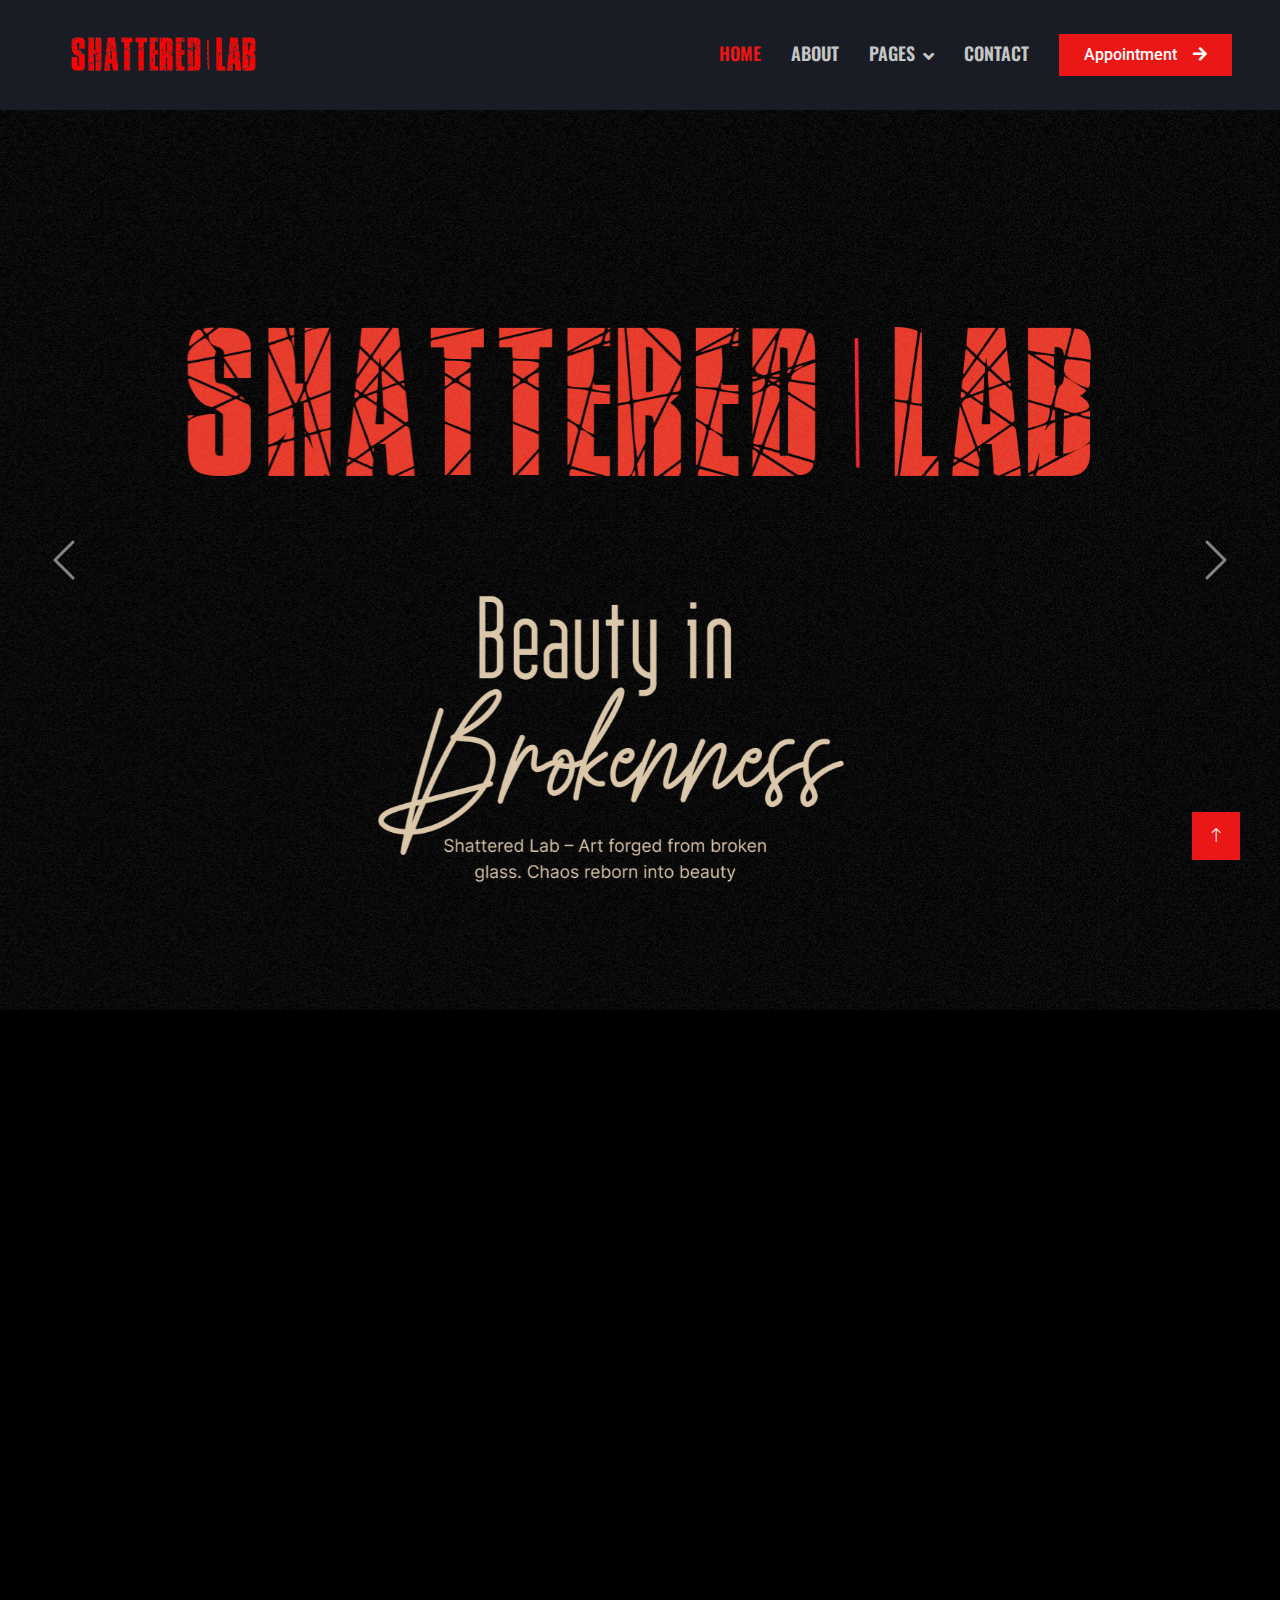
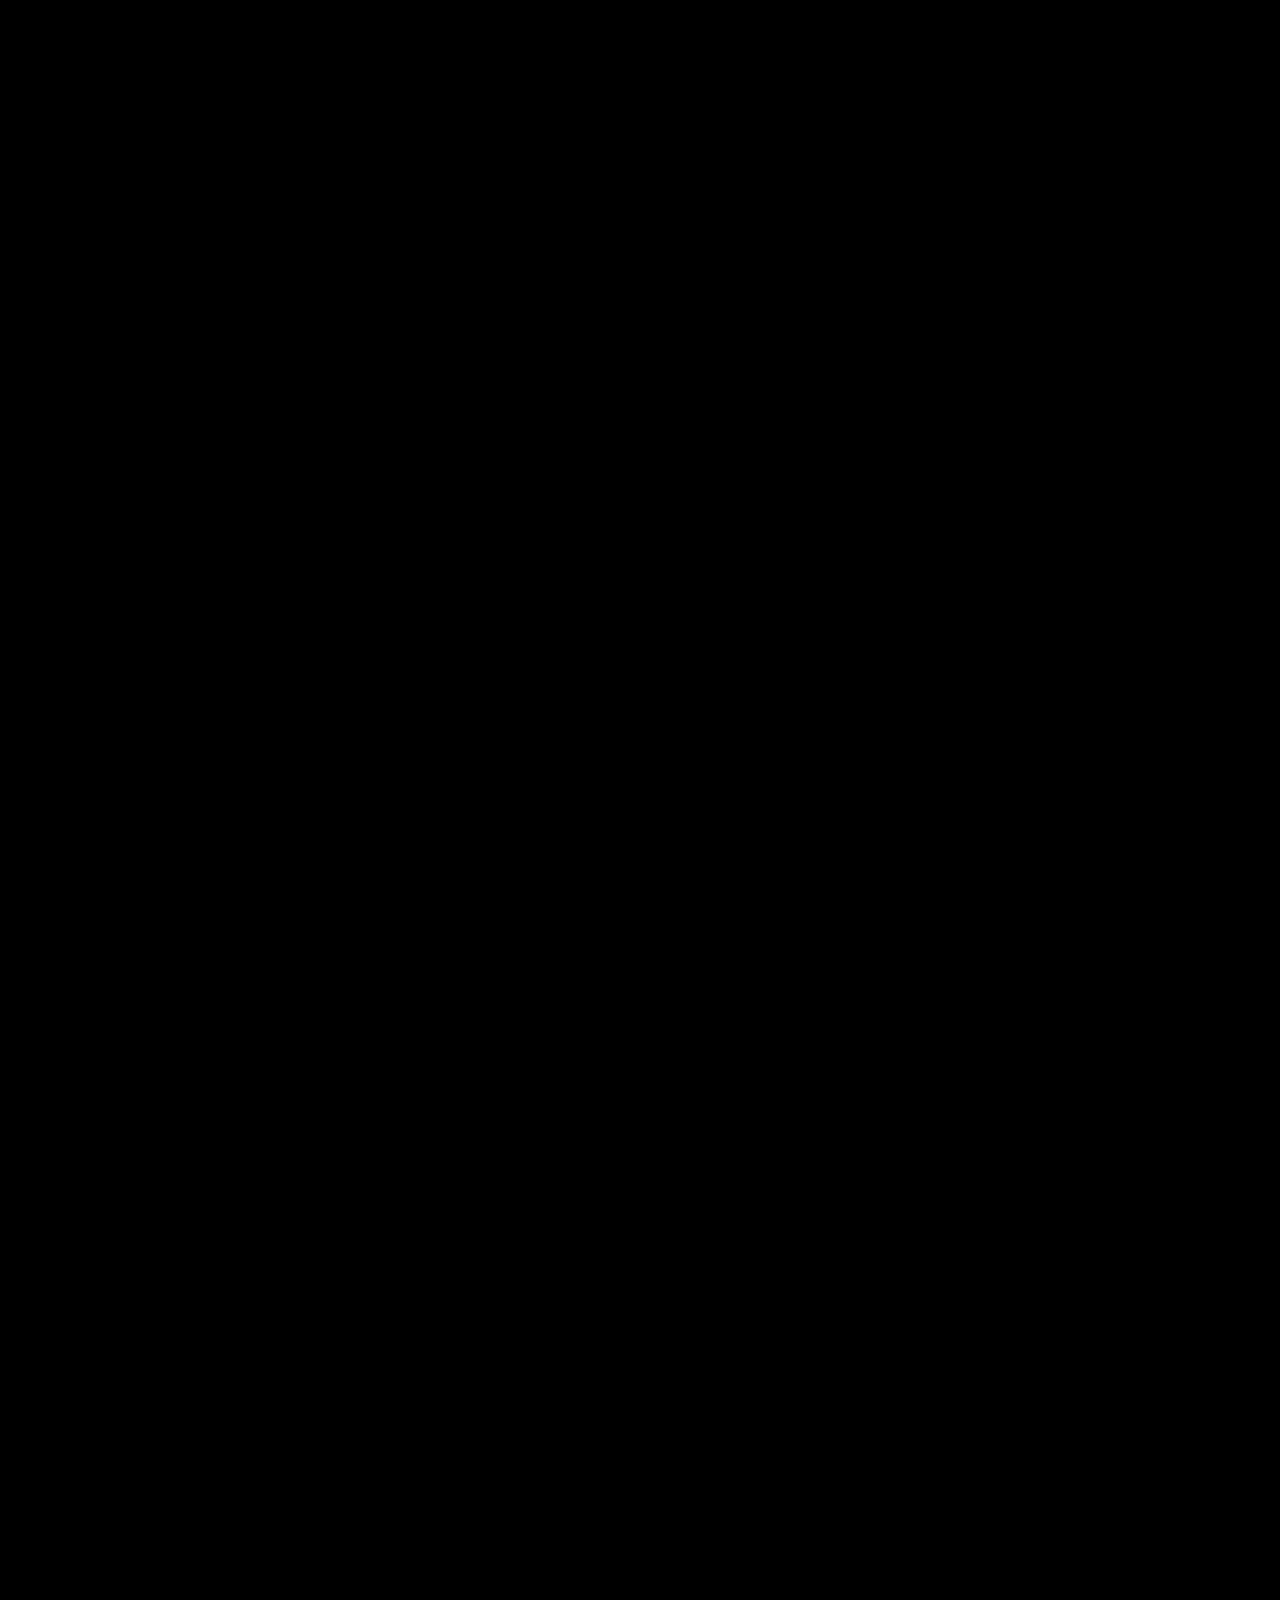
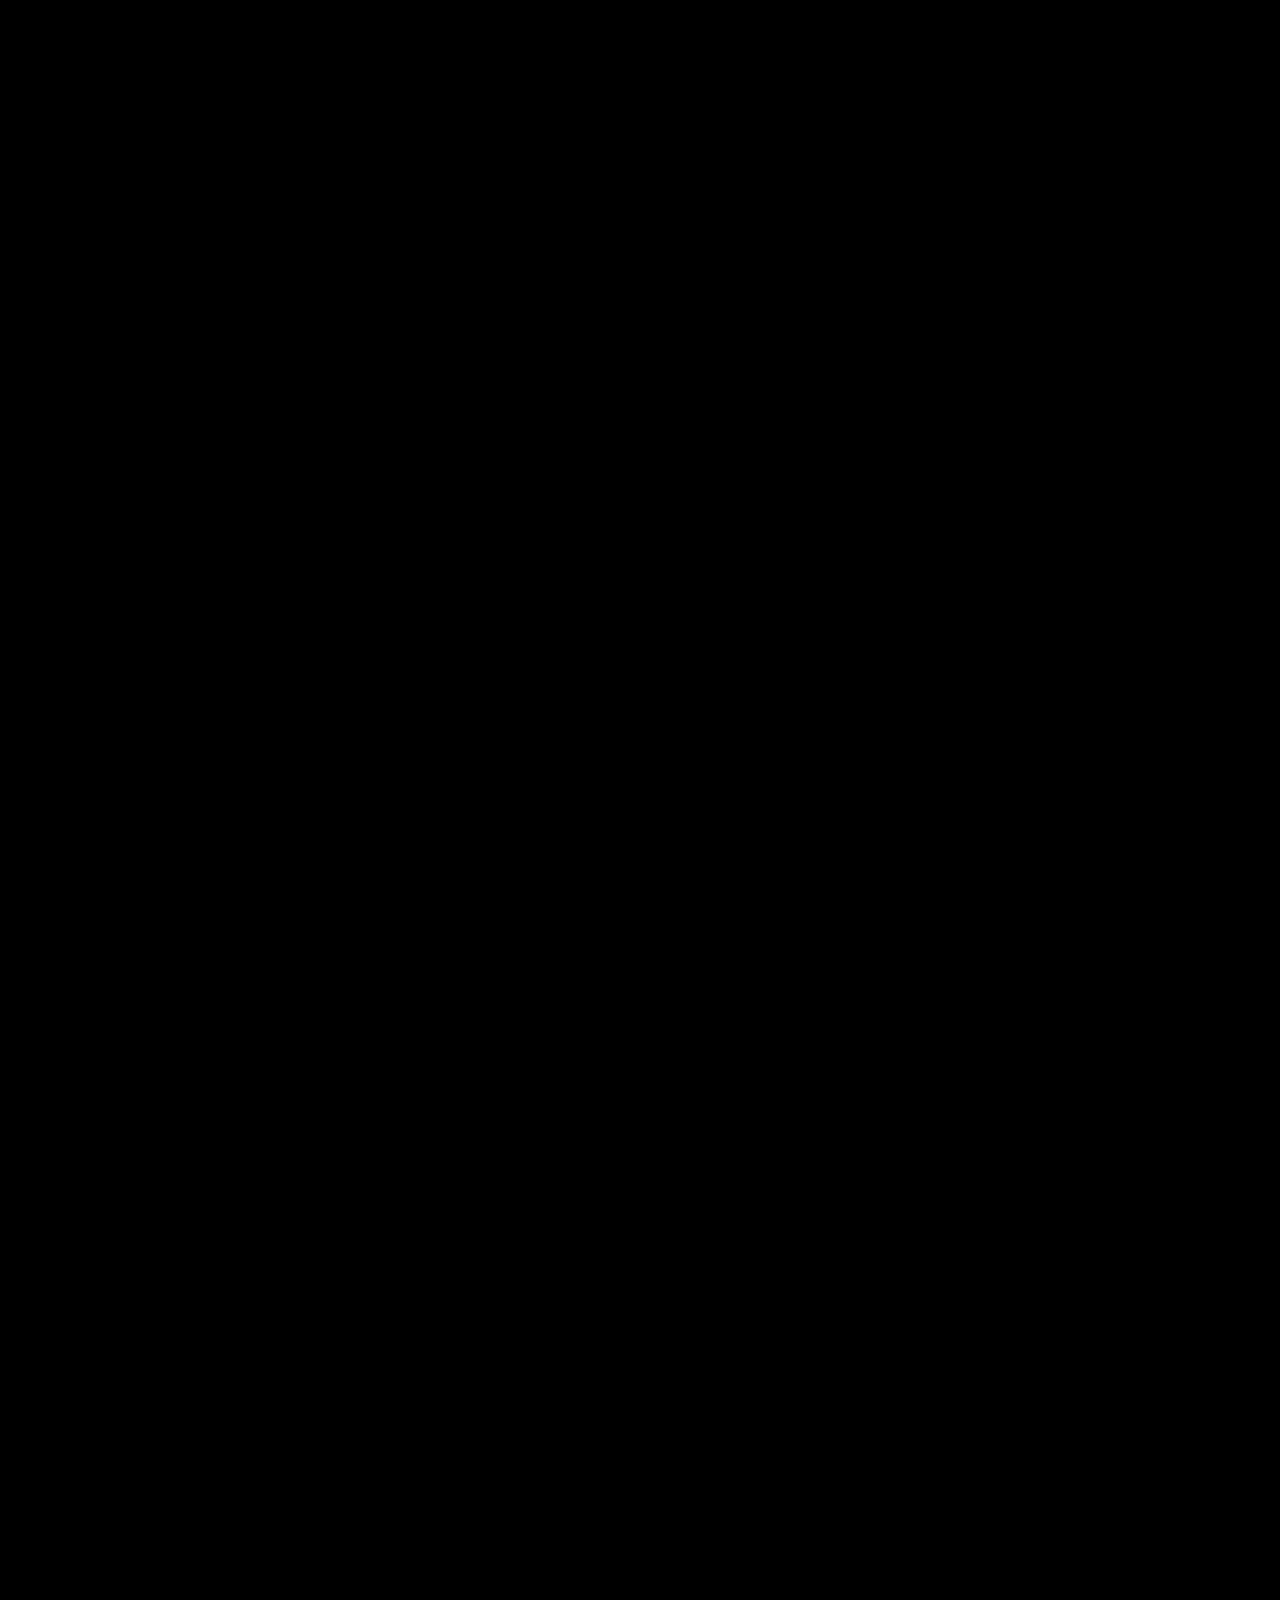
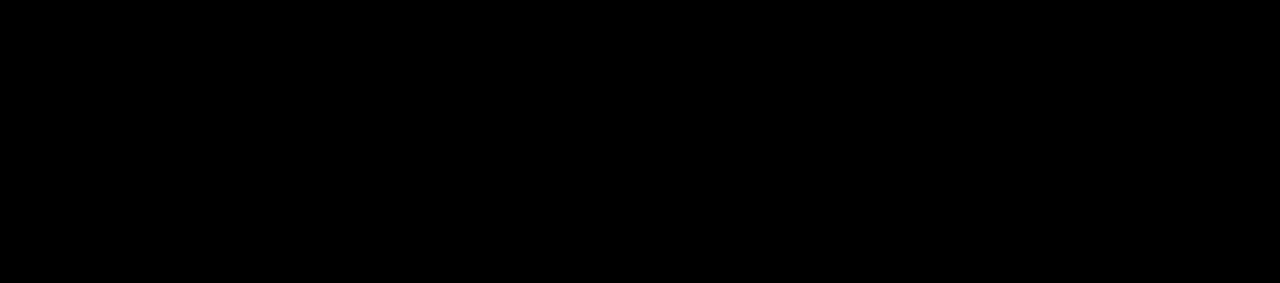
<file: index.html>
<!DOCTYPE html>
<html lang="en">

<head>
    <meta charset="utf-8">
    <title>SHATTERED | LAB</title>
    <meta content="width=device-width, initial-scale=1.0" name="viewport">
    <meta content="" name="keywords">
    <meta content="" name="description">

    <!-- Favicon -->
    <link href="img/favicon.ico" rel="icon">

    <!-- Google Web Fonts -->
    <link rel="preconnect" href="https://fonts.googleapis.com">
    <link rel="preconnect" href="https://fonts.gstatic.com" crossorigin>
    <link href="https://fonts.googleapis.com/css2?family=Roboto:wght@400;500&family=Oswald:wght@600&display=swap" rel="stylesheet">

    <!-- Icon Font Stylesheet -->
    <link href="https://cdnjs.cloudflare.com/ajax/libs/font-awesome/5.10.0/css/all.min.css" rel="stylesheet">
    <link href="https://cdn.jsdelivr.net/npm/bootstrap-icons@1.4.1/font/bootstrap-icons.css" rel="stylesheet">

    <!-- Libraries Stylesheet -->
    <link href="lib/animate/animate.min.css" rel="stylesheet">
    <link href="lib/owlcarousel/assets/owl.carousel.min.css" rel="stylesheet">

    <!-- Customized Bootstrap Stylesheet -->
    <link href="css/bootstrap.min.css" rel="stylesheet">

    <!-- Template Stylesheet -->
    <link href="css/style.css" rel="stylesheet">
</head>

<body>
    <!-- Spinner Start -->
    <div id="spinner" class="show bg-dark position-fixed translate-middle w-100 vh-100 top-50 start-50 d-flex align-items-center justify-content-center">
        <div class="spinner-grow text-primary" style="width: 3rem; height: 3rem;" role="status">
            <span class="sr-only">Loading...</span>
        </div>
    </div>
    <!-- Spinner End -->


    <!-- Navbar Start -->
    <nav class="navbar navbar-expand-lg bg-secondary navbar-dark sticky-top py-lg-0 px-lg-5 wow fadeIn" data-wow-delay="0.1s">
        <a href="index.html" class="navbar-brand ms-4 ms-lg-0">
            <img src="img/SL_Recovered.gif" alt="Shattered Lab Logo" style="height: 100px;">
        </a>                
        </a>
        <button type="button" class="navbar-toggler me-4" data-bs-toggle="collapse" data-bs-target="#navbarCollapse">
            <span class="navbar-toggler-icon"></span>
        </button>
        <div class="collapse navbar-collapse" id="navbarCollapse">
            <div class="navbar-nav ms-auto p-4 p-lg-0">
                <a href="index.html" class="nav-item nav-link active">Home</a>
                <a href="about.html" class="nav-item nav-link">About</a>
                <div class="nav-item dropdown">
                    <a href="#" class="nav-link dropdown-toggle" data-bs-toggle="dropdown">Pages</a>
                    <div class="dropdown-menu m-0">
                        <a href="price.html" class="dropdown-item">Pricing Plan</a>
                        <a href="team.html" class="dropdown-item">Our Work</a>
                        <a href="open.html" class="dropdown-item">Working Hours</a>
                        <a href="testimonial.html" class="dropdown-item">Testimonial</a>
                        <a href="404.html" class="dropdown-item">404 Page</a>
                    </div>
                </div>
                <a href="contact.html" class="nav-item nav-link">Contact</a>
            </div>
            <a href="" class="btn btn-primary rounded-0 py-2 px-lg-4 d-none d-lg-block">Appointment<i class="fa fa-arrow-right ms-3"></i></a>
        </div>
    </nav>
    <!-- Navbar End -->


    <!-- Carousel Start -->
    <div class="container-fluid p-0 mb-5 wow fadeIn" data-wow-delay="0.1s">
        <div id="header-carousel" class="carousel slide" data-bs-ride="carousel">
            <div class="carousel-inner">
                <div class="carousel-item active">
                    <img class="w-100" src="img/carousel-1.jpg" alt="Image" style="height: 100vh; object-fit: cover;">
                </div>
                <div class="carousel-item">
                    <img class="w-100" src="img/carousel-2.jpg" alt="Image" style="height: 100vh; object-fit: cover;">
                </div>
            </div>
            <button class="carousel-control-prev" type="button" data-bs-target="#header-carousel" data-bs-slide="prev">
                <span class="carousel-control-prev-icon" aria-hidden="true"></span>
                <span class="visually-hidden">Previous</span>
            </button>
            <button class="carousel-control-next" type="button" data-bs-target="#header-carousel" data-bs-slide="next">
                <span class="carousel-control-next-icon" aria-hidden="true"></span>
                <span class="visually-hidden">Next</span>
            </button>
        </div>
    </div>
    <!-- Carousel End -->


    <!-- About Start -->
    <div class="container-xxl py-5">
        <div class="container">
            <div class="row g-5">
                <div class="col-lg-6 wow fadeIn" data-wow-delay="0.1s">
                    <div class="d-flex flex-column">
                        <img class="img-fluid w-75 align-self-end" src="img/about.jpg" alt="">
                    </div>
                </div>
                <div class="col-lg-6 wow fadeIn" data-wow-delay="0.5s">
                    <p class="d-inline-block bg-secondary text-primary py-1 px-4">About Us</p>
                    <h1 class="text-uppercase mb-4">More Than Just A Art. Learn More About Us!</h1>
                    <p>Shattered Lab is where broken glass finds new life, transformed into mesmerizing 3D artworks that blur the line between chaos and elegance. Every fracture, every shard, is delicately arranged to reveal a story—one of resilience, mystery, and beauty hidden within imperfection. Through masterful craftsmanship and a refined artistic vision, we breathe new meaning into what was once shattered. Each piece is a testament to the idea that even in fragments, there is grace, sophistication, and a sense of the unknown waiting to be uncovered</p>
                    <p class="mb-4">Shattered Lab là nơi những mảnh kính vỡ tìm thấy một cuộc sống mới, được biến đổi thành những tác phẩm nghệ thuật 3D mê hoặc, xóa nhòa ranh giới giữa hỗn loạn và tinh tế. Mỗi vết nứt, mỗi mảnh vỡ đều được sắp đặt tỉ mỉ để kể một câu chuyện—về sự kiên cường, vẻ đẹp huyền bí và nét đẹp ẩn trong sự không hoàn hảo. Bằng kỹ thuật chế tác điêu luyện và tầm nhìn nghệ thuật tinh tế, chúng tôi thổi hồn vào những gì từng bị vỡ vụn. Mỗi tác phẩm là một minh chứng rằng ngay cả trong những mảnh vỡ, vẫn tồn tại sự duyên dáng, sự tinh tế và một cảm giác bí ẩn đang chờ được khám phá.</p>
                    <div class="row g-4">
                    </div>
                </div>
            </div>
        </div>
    </div>
    <!-- About End -->

        <!-- Testimonial Start -->
        <div class="container-xxl py-5">
            <div class="container">
                <div class="text-center mx-auto mb-5 wow fadeInUp" data-wow-delay="0.1s" style="max-width: 600px;">
                    <p class="d-inline-block bg-secondary text-primary py-1 px-4">Testimonial</p>
                    <h1 class="text-uppercase">Material introduction</h1>
                </div>
                <div class="owl-carousel testimonial-carousel wow fadeInUp" data-wow-delay="0.1s">
                    <div class="testimonial-item text-center" data-dot="<img class='img-fluid' src='img/testimonial-1.jpg' alt=''>">
                        <h4 class="text-uppercase">Tanqueray Gin</h4>
                        <p class="text-primary">London Dry Gin</p>
                        <span class="fs-5">Tanqueray Gin là một dòng London Dry Gin cao cấp, nổi bật với chai xanh lục mang phong cách cổ điển và con dấu sáp đỏ đặc trưng. Với hương vị juniper đậm đà, kết hợp tinh tế cùng rau mùi, rễ bạch chỉ và cam thảo, Tanqueray mang đến một trải nghiệm cân bằng, sắc nét và tinh tế. Được đánh giá cao trong giới pha chế, đây là lựa chọn hoàn hảo cho các loại cocktail cổ điển như Gin & Tonic hay Martini.</span>
                    </div>
                    <div class="testimonial-item text-center" data-dot="<img class='img-fluid' src='img/testimonial-2.jpg' alt=''>">
                        <h4 class="text-uppercase">Jägermeister</h4>
                        <p class="text-primary">herbal liqueur</p>
                        <span class="fs-5">Jägermeister là dòng rượu mùi thảo dược nổi tiếng của Đức, được pha chế từ 56 loại thảo mộc, gia vị và trái cây, mang đến hương vị đậm đà, cay nồng với hậu vị ngọt nhẹ. Đựng trong chai thủy tinh xanh lá với thiết kế vuông vức đặc trưng, Jägermeister thường được uống lạnh hoặc làm nguyên liệu chính trong các loại cocktail và shot nổi tiếng như Jägerbomb.</span>
                    </div>
                    <div class="testimonial-item text-center" data-dot="<img class='img-fluid' src='img/testimonial-3.jpg' alt=''>">
                        <h4 class="text-uppercase">Bombay Sapphire</h4>
                        <p class="text-primary">London Dry Gin</p>
                        <span class="fs-5">Bombay Sapphire là một trong những dòng London Dry Gin cao cấp, nổi bật với chai thủy tinh xanh sapphire đặc trưng và công thức chưng cất từ 10 loại thảo mộc, tạo nên hương vị cân bằng giữa juniper, cam quýt và gia vị. Với phong cách thanh thoát, tinh tế, Bombay Sapphire là lựa chọn lý tưởng cho các loại cocktail cổ điển như Gin & Tonic hoặc Negroni.</span>
                    </div>
                    <div class="testimonial-item text-center" data-dot="<img class='img-fluid' src='img/testimonial-4.jpg' alt=''>">
                        <h4 class="text-uppercase">Jack Daniel’s</h4>
                        <p class="text-primary">whiskey</p>
                        <span class="fs-5">Jack Daniel’s là thương hiệu whiskey biểu tượng của Mỹ, đặc trưng với quá trình lọc than truyền thống của Tennessee, mang đến hương vị mượt mà, ngọt nhẹ với nốt caramel, vani và gỗ sồi. Đựng trong chai vuông mạnh mẽ với nhãn đen kinh điển, Jack Daniel’s phù hợp để uống neat, on the rocks hoặc pha chế cocktail như Whiskey Sour và Jack & Coke.</span>
                    </div>
                </div>      
            </div>
        </div>
        <!-- Testimonial End -->

         <!-- Team Start -->
    <div class="text-center mx-auto mb-5 wow fadeInUp position-relative" data-wow-delay="0.1s" style="max-width: 600px;">
        <p class="d-inline-block bg-secondary text-primary py-1 px-4">Our Art</p>
        <div class="position-relative">
            <img src="img/Our Work.png" alt="Our Work" class="img-fluid w-100">
        </div>
    </div>
    
    <div class="row g-4">
        <div class="col-lg-3 col-md-6 wow fadeInUp" data-wow-delay="0.1s" onclick="showDetails('Tanqueray Gin', 29.00)">
            <div class="team-item">
                <div class="team-img position-relative overflow-hidden">
                    <img class="img-fluid" src="img/team-1.jpg" alt="">
                </div>
                <div class="bg-secondary text-center p-4">
                    <h5 class="text-uppercase">Tanqueray Gin</h5>
                </div>
            </div>
        </div>
    
        <div class="col-lg-3 col-md-6 wow fadeInUp" data-wow-delay="0.3s" onclick="showDetails('Jagermeister', 35.00)">
            <div class="team-item">
                <div class="team-img position-relative overflow-hidden">
                    <img class="img-fluid" src="img/team-2.jpg" alt="">
                </div>
                <div class="bg-secondary text-center p-4">
                    <h5 class="text-uppercase">Jagermeister</h5>
                </div>
            </div>
        </div>
    
        <div class="col-lg-3 col-md-6 wow fadeInUp" data-wow-delay="0.5s" onclick="showDetails('Bombay Sapphire', 23.00)">
            <div class="team-item">
                <div class="team-img position-relative overflow-hidden">
                    <img class="img-fluid" src="img/team-3.jpg" alt="">
                </div>
                <div class="bg-secondary text-center p-4">
                    <h5 class="text-uppercase">Bombay Sapphire</h5>
                </div>
            </div>
        </div>
    
        <div class="col-lg-3 col-md-6 wow fadeInUp" data-wow-delay="0.7s" onclick="showDetails('Jack Daniels', 19.00)">
            <div class="team-item">
                <div class="team-img position-relative overflow-hidden">
                    <img class="img-fluid" src="img/team-4.jpg" alt="">
                </div>
                <div class="bg-secondary text-center p-4">
                    <h5 class="text-uppercase">Jack Daniels</h5>
                </div>
            </div>
        </div>
    </div>
    
    <!-- Khu vực hiển thị thông tin chi tiết -->
    <div id="details" class="text-center mt-4 p-4 bg-dark text-white" style="display: none;">
        <h3 id="product-name"></h3>
        <p id="product-price"></p>
        <button class="btn btn-success" onclick="orderProduct()">Đặt hàng</button>
    </div>
    
    <script>
        let selectedProduct = {};
    
        function showDetails(name, price) {
            selectedProduct = { name, price };
            document.getElementById('product-name').innerText = name;
            document.getElementById('product-price').innerText = "Price: $" + price.toFixed(2);
            document.getElementById('details').style.display = "block";
        }
    
        function orderProduct() {
            if (Object.keys(selectedProduct).length === 0) {
                alert("Vui lòng chọn sản phẩm trước khi đặt hàng!");
            } else {
                alert(`Bạn đã đặt hàng thành công: ${selectedProduct.name} với giá $${selectedProduct.price.toFixed(2)}.`);
            }
        }
    </script>
   <!-- Team End -->

    <!-- Price Start -->
    <div class="container-xxl py-5">
        <div class="container">
            <div class="row g-0">
                <!-- Dời phần dịch vụ sang trái -->
                <div class="col-lg-6 wow fadeIn order-lg-1" data-wow-delay="0.1s">
                    <div class="bg-secondary h-100 d-flex flex-column justify-content-center p-5">
                        <p class="d-inline-flex bg-dark text-primary py-1 px-4 me-auto">Price & Plan</p>
                        <h1 class="text-uppercase mb-4">Check Out Our Services And Prices</h1>
                        
                        <div>
                            <!-- Tanqueray Gin -->
                            <div class="d-flex justify-content-between border-bottom py-2 align-items-center">
                                <h6 class="text-uppercase mb-0">Tanqueray Gin</h6>
                                <span class="text-uppercase text-primary">1.350.000VND</span>
                                <select class="form-select w-auto ms-2">
                                    <option value="red">Black</option>
                                    <option value="blue">White</option>
                                </select>
                            </div>
    
                            <!-- Jagermeister -->
                            <div class="d-flex justify-content-between border-bottom py-2 align-items-center">
                                <h6 class="text-uppercase mb-0">Jagermeister</h6>
                                <span class="text-uppercase text-primary">1.200.000VND</span>
                                <select class="form-select w-auto ms-2">
                                    <option value="red">Black</option>
                                    <option value="blue">White</option>
                                </select>
                            </div>
    
                            <!-- Bombay Sapphire -->
                            <div class="d-flex justify-content-between border-bottom py-2 align-items-center">
                                <h6 class="text-uppercase mb-0">Bombay Sapphire</h6>
                                <span class="text-uppercase text-primary">1.350.000VND</span>
                                <select class="form-select w-auto ms-2">
                                    <option value="red">Black</option>
                                    <option value="blue">White</option>
                                </select>
                            </div>
                            <!-- Jack Daniels -->
                            <div class="d-flex justify-content-between border-bottom py-2 align-items-center">
                                <h6 class="text-uppercase mb-0">Jack Daniels</h6>
                                <span class="text-uppercase text-primary">1.200.000VND</span>
                                <select class="form-select w-auto ms-2">
                                    <option value="red">Black</option>
                                    <option value="blue">White</option>
                                </select>
                            </div>
    
                        </div>
                    </div>
                </div>
                <!-- Hình ảnh nằm bên phải -->
                <div class="col-lg-6 wow fadeIn order-lg-2" data-wow-delay="0.5s">
                    <div class="h-100">
                        <img class="img-fluid h-100" src="img/price.jpg" alt="">
                    </div>
                </div>
            </div>
        </div>
    </div> 
    <!-- Price End -->


    <!-- Working Hours Start -->
    <div class="container-xxl py-5">
        <div class="container">
            <div class="row g-0">
                <div class="col-lg-6 wow fadeIn" data-wow-delay="0.1s">
                    <div class="h-100">
                        <img class="img-fluid h-100" src="img/open.jpg" alt="">
                    </div>
                </div>
                <div class="col-lg-6 wow fadeIn" data-wow-delay="0.5s">
                    <div class="bg-secondary h-100 d-flex flex-column justify-content-center p-5">
                        <p class="d-inline-flex bg-dark text-primary py-1 px-4 me-auto">Working Hours</p>
                        <h1 class="text-uppercase mb-4">Professional Artist Are Waiting For You</h1>
                        <div>
                            <div class="d-flex justify-content-between border-bottom py-2">
                                <h6 class="text-uppercase mb-0">Monday</h6>
                                <span class="text-uppercase">08 AM - 09 PM</span>
                            </div>
                            <div class="d-flex justify-content-between border-bottom py-2">
                                <h6 class="text-uppercase mb-0">Tuesday</h6>
                                <span class="text-uppercase">08 AM - 09 PM</span>
                            </div>
                            <div class="d-flex justify-content-between border-bottom py-2">
                                <h6 class="text-uppercase mb-0">Wednesday</h6>
                                <span class="text-uppercase">08 AM - 09 PM</span>
                            </div>
                            <div class="d-flex justify-content-between border-bottom py-2">
                                <h6 class="text-uppercase mb-0">Thursday</h6>
                                <span class="text-uppercase">08 AM - 09 PM</span>
                            </div>
                            <div class="d-flex justify-content-between border-bottom py-2">
                                <h6 class="text-uppercase mb-0">Friday</h6>
                                <span class="text-uppercase">08 AM - 09 PM</span>
                            </div>
                            <div class="d-flex justify-content-between py-2">
                                <h6 class="text-uppercase mb-0">Sat / Sun</h6>
                                <span class="text-uppercase text-primary">Closed</span>
                            </div>
                        </div>
                    </div>
                </div>
            </div>
        </div>
    </div>
    <!-- Working Hours End -->

    <!-- Footer Start -->
    <div class="container-fluid bg-secondary text-light footer mt-5 pt-5 wow fadeIn" data-wow-delay="0.1s">
        <div class="container py-5">
            <div class="row g-5">
                <div class="col-lg-4 col-md-6">
                    <h4 class="text-uppercase mb-4">Get In Touch</h4>
                    <div class="d-flex align-items-center mb-2">
                        <div class="btn-square bg-dark flex-shrink-0 me-3">
                            <span class="fa fa-map-marker-alt text-primary"></span>
                        </div>
                        <span>43/840 Huong Lo 2 Street, Binh Tri Dong A Ward, Binh Tan District, Ho Chi Minh City, Vietnam.</span>
                    </div>
                    <div class="d-flex align-items-center mb-2">
                        <div class="btn-square bg-dark flex-shrink-0 me-3">
                            <span class="fa fa-phone-alt text-primary"></span>
                        </div>
                        <span>0903 696 269</span>
                    </div>
                    <div class="d-flex align-items-center">
                        <div class="btn-square bg-dark flex-shrink-0 me-3">
                            <span class="fa fa-envelope-open text-primary"></span>
                        </div>
                        <span>minhdatnguyenha@gmail.com</span>
                    </div>
                </div>
                <div class="col-lg-4 col-md-6">
                    <h4 class="text-uppercase mb-4">Quick Links</h4>
                    <a class="btn btn-link" href="">About Us</a>
                    <a class="btn btn-link" href="">Contact Us</a>
                    <a class="btn btn-link" href="">Terms & Condition</a>
                    <a class="btn btn-link" href="">Support</a>
                </div>
                <div class="col-lg-4 col-md-6">
                    <h4 class="text-uppercase mb-4">Newsletter</h4>
                    <div class="position-relative mb-4">
                        <input class="form-control border-0 w-100 py-3 ps-4 pe-5" type="text" placeholder="Your email">
                        <button type="button" class="btn btn-primary py-2 position-absolute top-0 end-0 mt-2 me-2">SignUp</button>
                    </div>
                    <div class="d-flex pt-1 m-n1">
                        <a class="btn btn-lg-square btn-dark text-primary m-1" href=""><i class="fab fa-twitter"></i></a>
                        <a class="btn btn-lg-square btn-dark text-primary m-1" href=""><i class="fab fa-facebook-f"></i></a>
                        <a class="btn btn-lg-square btn-dark text-primary m-1" href=""><i class="fab fa-youtube"></i></a>
                        <a class="btn btn-lg-square btn-dark text-primary m-1" href=""><i class="fab fa-linkedin-in"></i></a>
                    </div>
                </div>
            </div>
        </div>
        <div class="container">
            <div class="copyright">
                <div class="row">
                    <div class="col-md-6 text-center text-md-start mb-3 mb-md-0">
                        &copy; <a class="border-bottom" href="#">SHATTERED | LAB</a>, All Right Reserved.
                    </div>
                    <div class="col-md-6 text-center text-md-end">
                        <!--/*** This template is free as long as you keep the footer author’s credit link/attribution link/backlink. If you'd like to use the template without the footer author’s credit link/attribution link/backlink, you can purchase the Credit Removal License from "https://htmlcodex.com/credit-removal". Thank you for your support. ***/-->
                        Designed By <a class="border-bottom" href="https://github.com/emtisnguyen">SHATTERED | LAB</a>
                    </div>
                </div>
            </div>
        </div>
    </div>
    <!-- Footer End -->


    <!-- Back to Top -->
    <a href="#" class="btn btn-primary btn-lg-square back-to-top"><i class="bi bi-arrow-up"></i></a>


    <!-- JavaScript Libraries -->
    <script src="https://code.jquery.com/jquery-3.4.1.min.js"></script>
    <script src="https://cdn.jsdelivr.net/npm/bootstrap@5.0.0/dist/js/bootstrap.bundle.min.js"></script>
    <script src="lib/wow/wow.min.js"></script>
    <script src="lib/easing/easing.min.js"></script>
    <script src="lib/waypoints/waypoints.min.js"></script>
    <script src="lib/owlcarousel/owl.carousel.min.js"></script>

    <!-- Template Javascript -->
    <script src="js/main.js"></script>
</body>

</html>
</file>
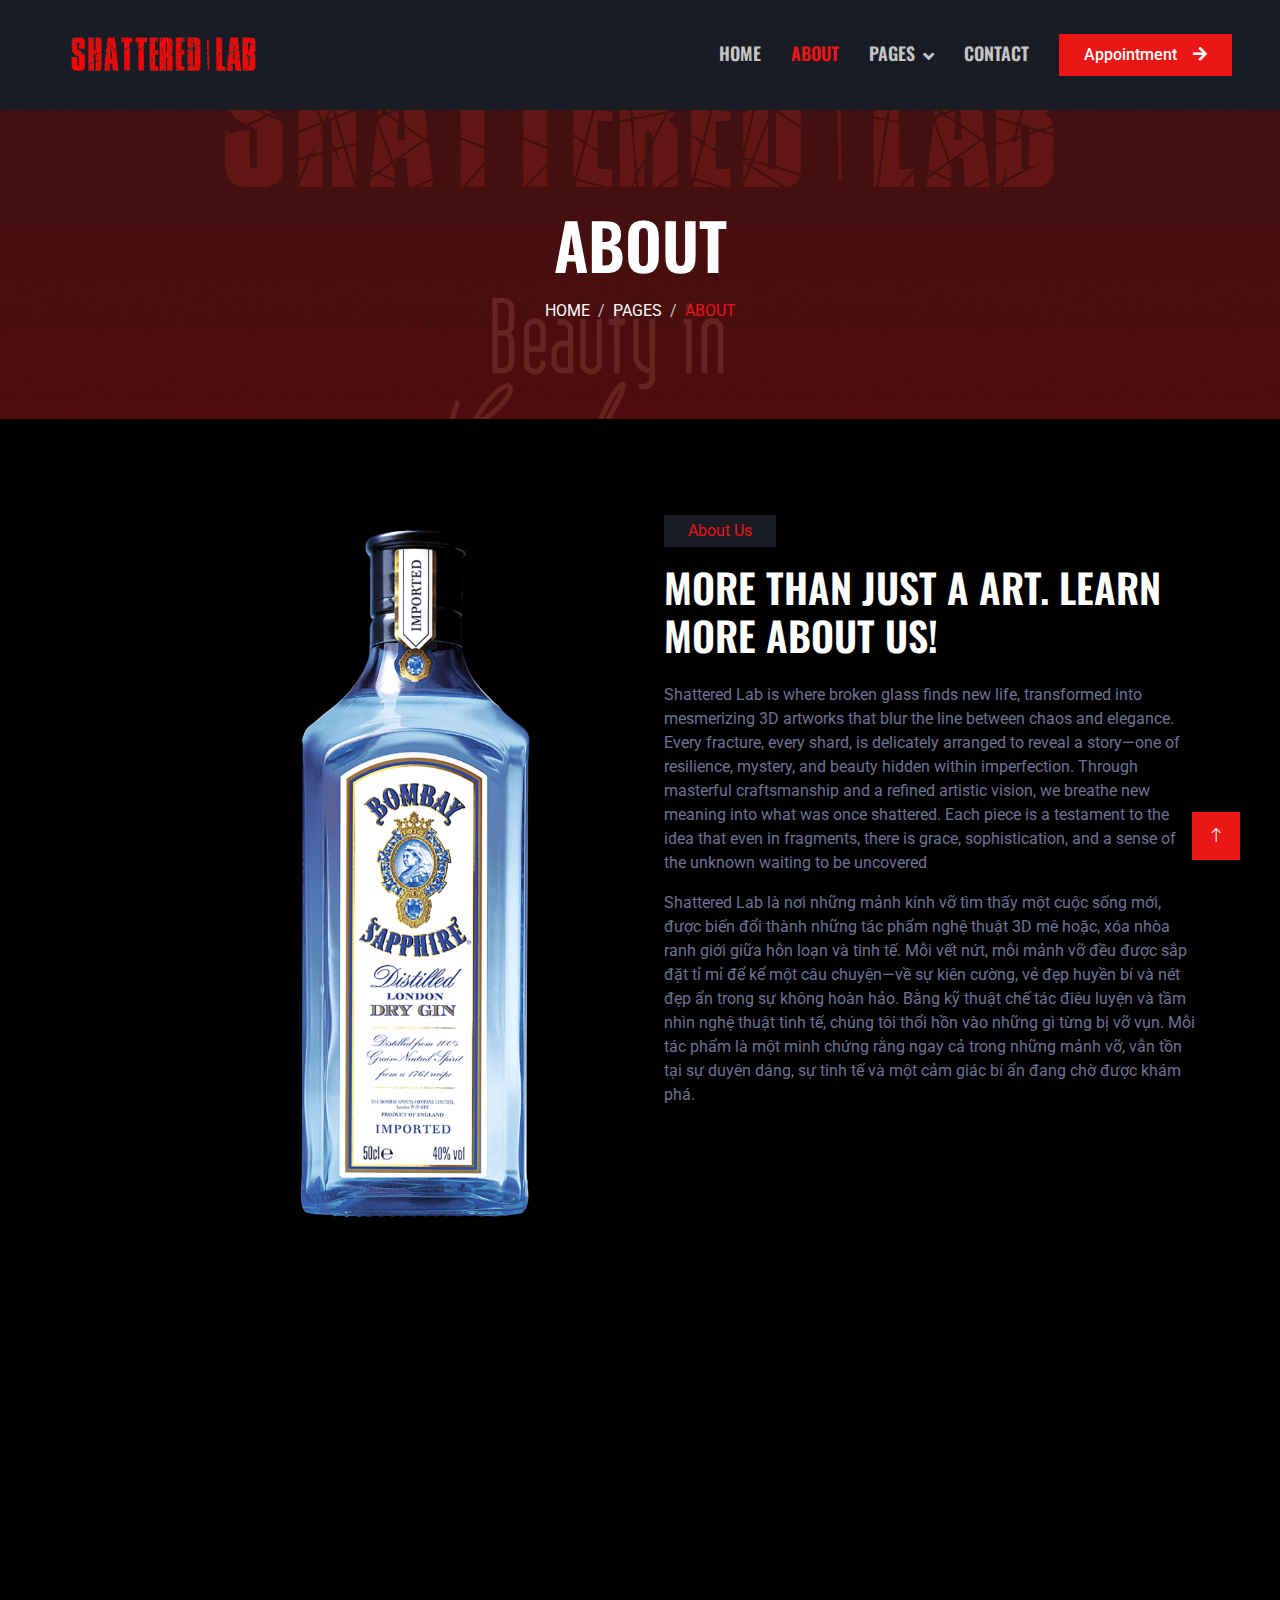
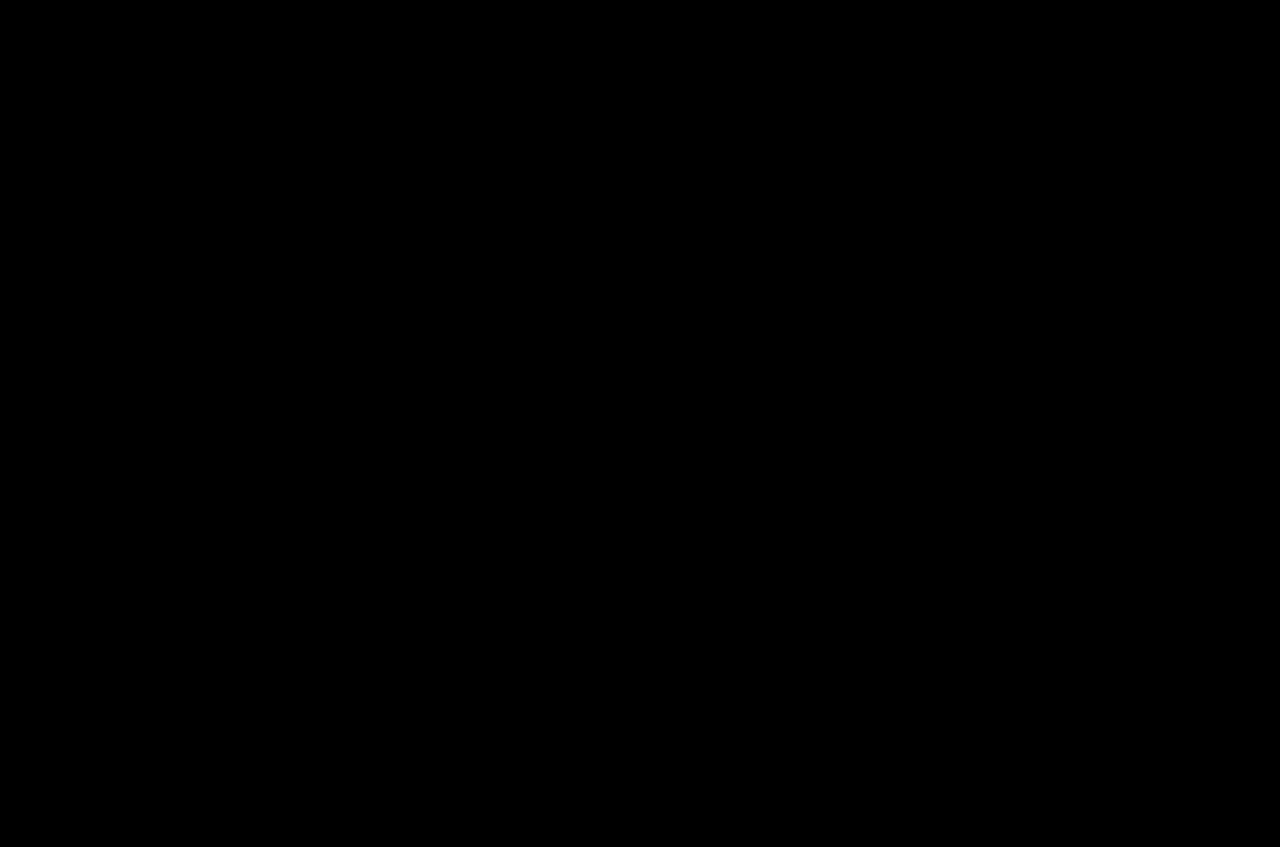
<file: about.html>
<!DOCTYPE html>
<html lang="en">

<head>
    <meta charset="utf-8">
    <title>SHATTERED | LAB</title>
    <meta content="width=device-width, initial-scale=1.0" name="viewport">
    <meta content="" name="keywords">
    <meta content="" name="description">

    <!-- Favicon -->
    <link href="img/favicon.ico" rel="icon">

    <!-- Google Web Fonts -->
    <link rel="preconnect" href="https://fonts.googleapis.com">
    <link rel="preconnect" href="https://fonts.gstatic.com" crossorigin>
    <link href="https://fonts.googleapis.com/css2?family=Roboto:wght@400;500&family=Oswald:wght@600&display=swap" rel="stylesheet">

    <!-- Icon Font Stylesheet -->
    <link href="https://cdnjs.cloudflare.com/ajax/libs/font-awesome/5.10.0/css/all.min.css" rel="stylesheet">
    <link href="https://cdn.jsdelivr.net/npm/bootstrap-icons@1.4.1/font/bootstrap-icons.css" rel="stylesheet">

    <!-- Libraries Stylesheet -->
    <link href="lib/animate/animate.min.css" rel="stylesheet">
    <link href="lib/owlcarousel/assets/owl.carousel.min.css" rel="stylesheet">

    <!-- Customized Bootstrap Stylesheet -->
    <link href="css/bootstrap.min.css" rel="stylesheet">

    <!-- Template Stylesheet -->
    <link href="css/style.css" rel="stylesheet">
</head>

<body>
    <!-- Spinner Start -->
    <div id="spinner" class="show bg-dark position-fixed translate-middle w-100 vh-100 top-50 start-50 d-flex align-items-center justify-content-center">
        <div class="spinner-grow text-primary" style="width: 3rem; height: 3rem;" role="status">
            <span class="sr-only">Loading...</span>
        </div>
    </div>
    <!-- Spinner End -->


    <!-- Navbar Start -->
    <nav class="navbar navbar-expand-lg bg-secondary navbar-dark sticky-top py-lg-0 px-lg-5 wow fadeIn" data-wow-delay="0.1s">
         <a href="index.html" class="navbar-brand ms-4 ms-lg-0">
            <img src="img/SL_Recovered.gif" alt="Shattered Lab Logo" style="height: 100px;">
        </a>   
        <button type="button" class="navbar-toggler me-4" data-bs-toggle="collapse" data-bs-target="#navbarCollapse">
            <span class="navbar-toggler-icon"></span>
        </button>
        <div class="collapse navbar-collapse" id="navbarCollapse">
            <div class="navbar-nav ms-auto p-4 p-lg-0">
                <a href="index.html" class="nav-item nav-link">Home</a>
                <a href="about.html" class="nav-item nav-link active">About</a>
                <div class="nav-item dropdown">
                    <a href="#" class="nav-link dropdown-toggle" data-bs-toggle="dropdown">Pages</a>
                    <div class="dropdown-menu m-0">
                        <a href="price.html" class="dropdown-item">Pricing Plan</a>
                        <a href="team.html" class="dropdown-item">Our Work</a>
                        <a href="open.html" class="dropdown-item">Working Hours</a>
                        <a href="testimonial.html" class="dropdown-item">Testimonial</a>
                        <a href="404.html" class="dropdown-item">404 Page</a>
                    </div>
                </div>
                <a href="contact.html" class="nav-item nav-link">Contact</a>
            </div>
            <a href="" class="btn btn-primary rounded-0 py-2 px-lg-4 d-none d-lg-block">Appointment<i class="fa fa-arrow-right ms-3"></i></a>
        </div>
    </nav>
    <!-- Navbar End -->


    <!-- Page Header Start -->
    <div class="container-fluid page-header py-5 mb-5 wow fadeIn" data-wow-delay="0.1s">
        <div class="container text-center py-5">
            <h1 class="display-3 text-white text-uppercase mb-3 animated slideInDown">About</h1>
            <nav aria-label="breadcrumb animated slideInDown">
                <ol class="breadcrumb justify-content-center text-uppercase mb-0">
                    <li class="breadcrumb-item"><a class="text-white" href="#">Home</a></li>
                    <li class="breadcrumb-item"><a class="text-white" href="#">Pages</a></li>
                    <li class="breadcrumb-item text-primary active" aria-current="page">About</li>
                </ol>
            </nav>
        </div>
    </div>
    <!-- Page Header End -->


    <!-- About Start -->
    <div class="container-xxl py-5">
        <div class="container">
            <div class="row g-5">
                <div class="col-lg-6 wow fadeIn" data-wow-delay="0.1s">
                    <div class="d-flex flex-column">
                        <img class="img-fluid w-75 align-self-end" src="img/about.jpg" alt="">
                    </div>
                </div>
                <div class="col-lg-6 wow fadeIn" data-wow-delay="0.5s">
                    <p class="d-inline-block bg-secondary text-primary py-1 px-4">About Us</p>
                    <h1 class="text-uppercase mb-4">More Than Just A Art. Learn More About Us!</h1>
                    <p>Shattered Lab is where broken glass finds new life, transformed into mesmerizing 3D artworks that blur the line between chaos and elegance. Every fracture, every shard, is delicately arranged to reveal a story—one of resilience, mystery, and beauty hidden within imperfection. Through masterful craftsmanship and a refined artistic vision, we breathe new meaning into what was once shattered. Each piece is a testament to the idea that even in fragments, there is grace, sophistication, and a sense of the unknown waiting to be uncovered</p>
                    <p class="mb-4">Shattered Lab là nơi những mảnh kính vỡ tìm thấy một cuộc sống mới, được biến đổi thành những tác phẩm nghệ thuật 3D mê hoặc, xóa nhòa ranh giới giữa hỗn loạn và tinh tế. Mỗi vết nứt, mỗi mảnh vỡ đều được sắp đặt tỉ mỉ để kể một câu chuyện—về sự kiên cường, vẻ đẹp huyền bí và nét đẹp ẩn trong sự không hoàn hảo. Bằng kỹ thuật chế tác điêu luyện và tầm nhìn nghệ thuật tinh tế, chúng tôi thổi hồn vào những gì từng bị vỡ vụn. Mỗi tác phẩm là một minh chứng rằng ngay cả trong những mảnh vỡ, vẫn tồn tại sự duyên dáng, sự tinh tế và một cảm giác bí ẩn đang chờ được khám phá.</p>
                    <div class="row g-4">
                    </div>
                </div>
            </div>
        </div>
    </div>
    <!-- About End -->


    <!-- Team Start -->
    <div class="text-center mx-auto mb-5 wow fadeInUp position-relative" data-wow-delay="0.1s" style="max-width: 600px;">
        <p class="d-inline-block bg-secondary text-primary py-1 px-4">Our Art</p>
        <div class="position-relative">
            <img src="img/Our Work.png" alt="Our Work" class="img-fluid w-100">
        </div>
    </div>
    
    <div class="row g-4">
        <div class="col-lg-3 col-md-6 wow fadeInUp" data-wow-delay="0.1s" onclick="showDetails('Tanqueray Gin', 29.00)">
            <div class="team-item">
                <div class="team-img position-relative overflow-hidden">
                    <img class="img-fluid" src="img/team-1.jpg" alt="">
                </div>
                <div class="bg-secondary text-center p-4">
                    <h5 class="text-uppercase">Tanqueray Gin</h5>
                </div>
            </div>
        </div>
    
        <div class="col-lg-3 col-md-6 wow fadeInUp" data-wow-delay="0.3s" onclick="showDetails('Jagermeister', 35.00)">
            <div class="team-item">
                <div class="team-img position-relative overflow-hidden">
                    <img class="img-fluid" src="img/team-2.jpg" alt="">
                </div>
                <div class="bg-secondary text-center p-4">
                    <h5 class="text-uppercase">Jagermeister</h5>
                </div>
            </div>
        </div>
    
        <div class="col-lg-3 col-md-6 wow fadeInUp" data-wow-delay="0.5s" onclick="showDetails('Bombay Sapphire', 23.00)">
            <div class="team-item">
                <div class="team-img position-relative overflow-hidden">
                    <img class="img-fluid" src="img/team-3.jpg" alt="">
                </div>
                <div class="bg-secondary text-center p-4">
                    <h5 class="text-uppercase">Bombay Sapphire</h5>
                </div>
            </div>
        </div>
    
        <div class="col-lg-3 col-md-6 wow fadeInUp" data-wow-delay="0.7s" onclick="showDetails('Jack Daniels', 19.00)">
            <div class="team-item">
                <div class="team-img position-relative overflow-hidden">
                    <img class="img-fluid" src="img/team-4.jpg" alt="">
                </div>
                <div class="bg-secondary text-center p-4">
                    <h5 class="text-uppercase">Jack Daniels</h5>
                </div>
            </div>
        </div>
    </div>
    <!-- Team End -->


    <!-- Footer Start -->
    <div class="container-fluid bg-secondary text-light footer mt-5 pt-5 wow fadeIn" data-wow-delay="0.1s">
        <div class="container py-5">
            <div class="row g-5">
                <div class="col-lg-4 col-md-6">
                    <h4 class="text-uppercase mb-4">Get In Touch</h4>
                    <div class="d-flex align-items-center mb-2">
                        <div class="btn-square bg-dark flex-shrink-0 me-3">
                            <span class="fa fa-map-marker-alt text-primary"></span>
                        </div>
                        <span>43/840 Huong Lo 2 Street, Binh Tri Dong A Ward, Binh Tan District, Ho Chi Minh City, Vietnam.</span>
                    </div>
                    <div class="d-flex align-items-center mb-2">
                        <div class="btn-square bg-dark flex-shrink-0 me-3">
                            <span class="fa fa-phone-alt text-primary"></span>
                        </div>
                        <span>0903 696 269</span>
                    </div>
                    <div class="d-flex align-items-center">
                        <div class="btn-square bg-dark flex-shrink-0 me-3">
                            <span class="fa fa-envelope-open text-primary"></span>
                        </div>
                        <span>minhdatnguyenha@gmail.com</span>
                    </div>
                </div>
                <div class="col-lg-4 col-md-6">
                    <h4 class="text-uppercase mb-4">Quick Links</h4>
                    <a class="btn btn-link" href="">About Us</a>
                    <a class="btn btn-link" href="">Contact Us</a>
                    <a class="btn btn-link" href="">Terms & Condition</a>
                    <a class="btn btn-link" href="">Support</a>
                </div>
                <div class="col-lg-4 col-md-6">
                    <h4 class="text-uppercase mb-4">Newsletter</h4>
                    <div class="position-relative mb-4">
                        <input class="form-control border-0 w-100 py-3 ps-4 pe-5" type="text" placeholder="Your email">
                        <button type="button" class="btn btn-primary py-2 position-absolute top-0 end-0 mt-2 me-2">SignUp</button>
                    </div>
                    <div class="d-flex pt-1 m-n1">
                        <a class="btn btn-lg-square btn-dark text-primary m-1" href=""><i class="fab fa-twitter"></i></a>
                        <a class="btn btn-lg-square btn-dark text-primary m-1" href=""><i class="fab fa-facebook-f"></i></a>
                        <a class="btn btn-lg-square btn-dark text-primary m-1" href=""><i class="fab fa-youtube"></i></a>
                        <a class="btn btn-lg-square btn-dark text-primary m-1" href=""><i class="fab fa-linkedin-in"></i></a>
                    </div>
                </div>
            </div>
        </div>
        <div class="container">
            <div class="copyright">
                <div class="row">
                    <div class="col-md-6 text-center text-md-start mb-3 mb-md-0">
                        &copy; <a class="border-bottom" href="#">SHATTERED | LAB</a>, All Right Reserved.
                    </div>
                    <div class="col-md-6 text-center text-md-end">
                        <!--/*** This template is free as long as you keep the footer author’s credit link/attribution link/backlink. If you'd like to use the template without the footer author’s credit link/attribution link/backlink, you can purchase the Credit Removal License from "https://htmlcodex.com/credit-removal". Thank you for your support. ***/-->
                        Designed By <a class="border-bottom" href="https://github.com/emtisnguyen">SHATTERED | LAB</a>
                    </div>
                </div>
            </div>
        </div>
    </div>
    <!-- Footer End -->


    <!-- Back to Top -->
    <a href="#" class="btn btn-primary btn-lg-square back-to-top"><i class="bi bi-arrow-up"></i></a>


    <!-- JavaScript Libraries -->
    <script src="https://code.jquery.com/jquery-3.4.1.min.js"></script>
    <script src="https://cdn.jsdelivr.net/npm/bootstrap@5.0.0/dist/js/bootstrap.bundle.min.js"></script>
    <script src="lib/wow/wow.min.js"></script>
    <script src="lib/easing/easing.min.js"></script>
    <script src="lib/waypoints/waypoints.min.js"></script>
    <script src="lib/owlcarousel/owl.carousel.min.js"></script>

    <!-- Template Javascript -->
    <script src="js/main.js"></script>
</body>

</html>
</file>
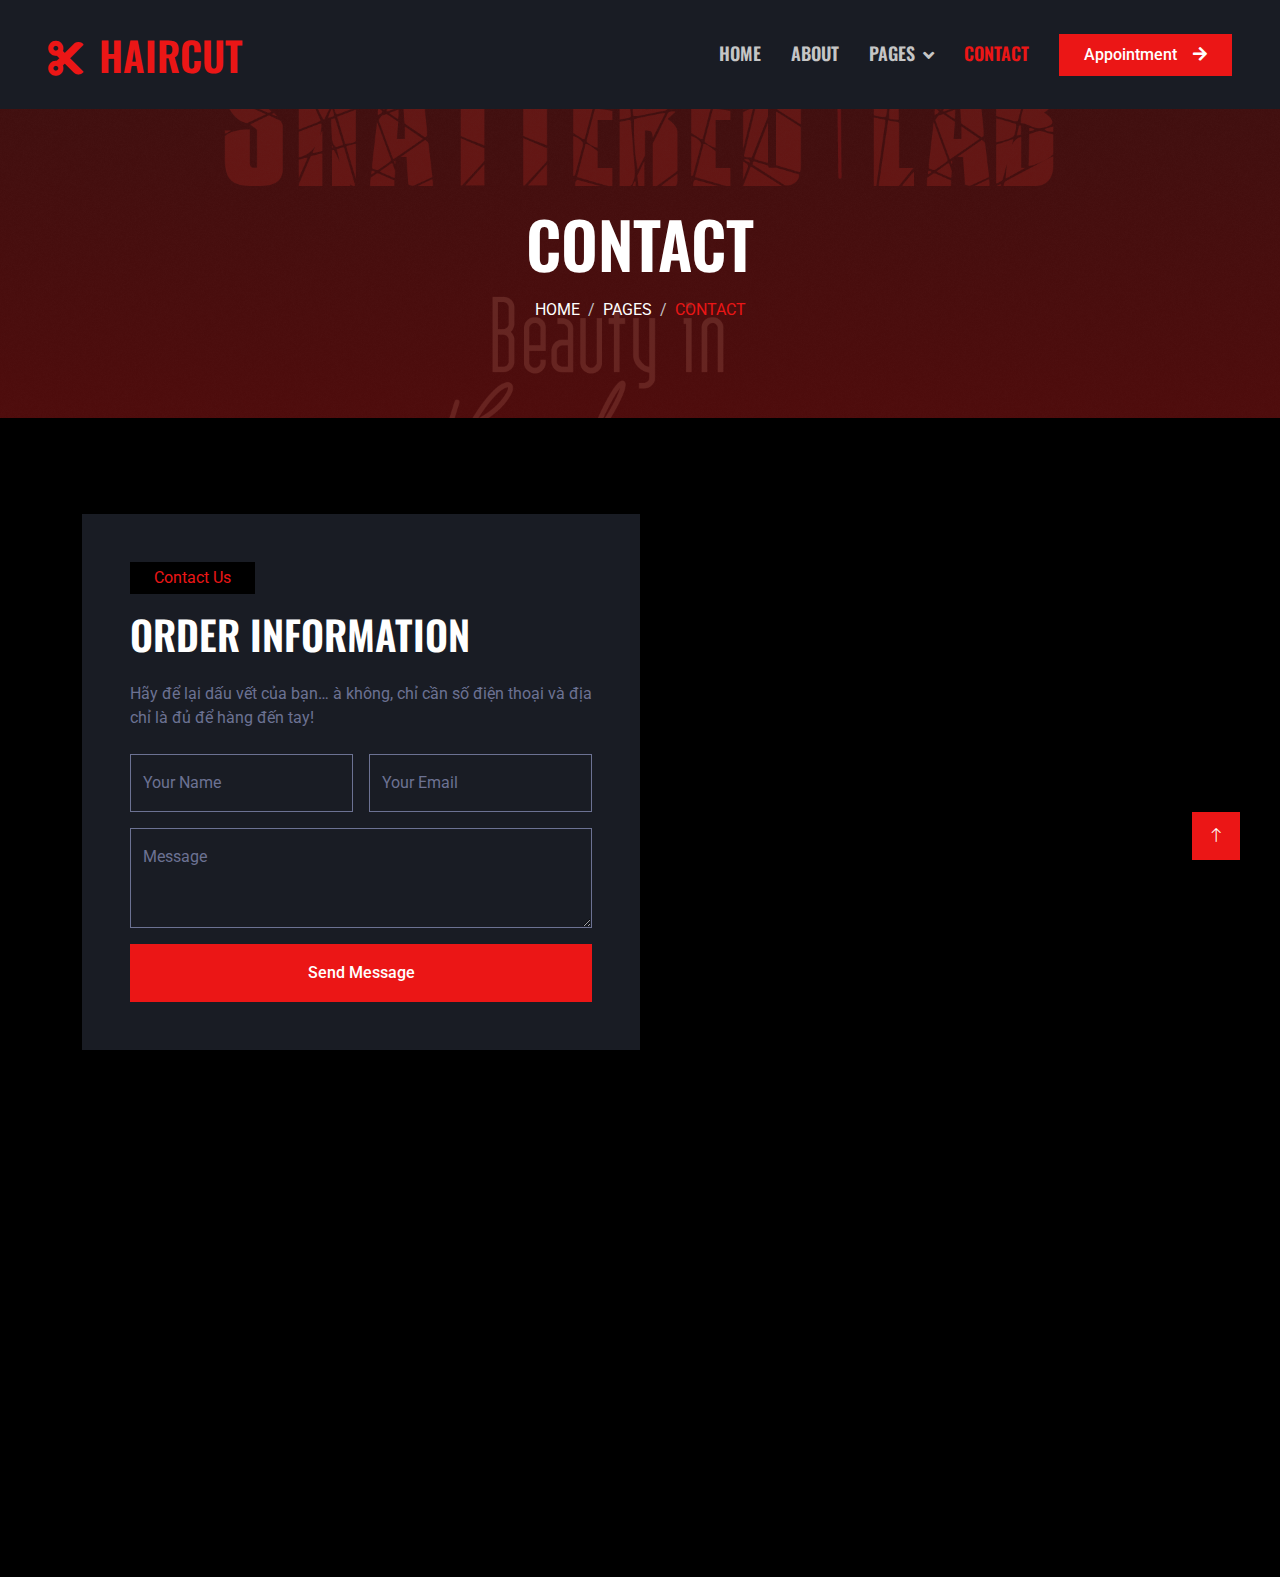
<file: contact.html>
<!DOCTYPE html>
<html lang="en">

<head>
    <meta charset="utf-8">
    <title>SHATTERED | LAB</title>
    <meta content="width=device-width, initial-scale=1.0" name="viewport">
    <meta content="" name="keywords">
    <meta content="" name="description">

    <!-- Favicon -->
    <link href="img/favicon.ico" rel="icon">

    <!-- Google Web Fonts -->
    <link rel="preconnect" href="https://fonts.googleapis.com">
    <link rel="preconnect" href="https://fonts.gstatic.com" crossorigin>
    <link href="https://fonts.googleapis.com/css2?family=Roboto:wght@400;500&family=Oswald:wght@600&display=swap" rel="stylesheet">

    <!-- Icon Font Stylesheet -->
    <link href="https://cdnjs.cloudflare.com/ajax/libs/font-awesome/5.10.0/css/all.min.css" rel="stylesheet">
    <link href="https://cdn.jsdelivr.net/npm/bootstrap-icons@1.4.1/font/bootstrap-icons.css" rel="stylesheet">

    <!-- Libraries Stylesheet -->
    <link href="lib/animate/animate.min.css" rel="stylesheet">
    <link href="lib/owlcarousel/assets/owl.carousel.min.css" rel="stylesheet">

    <!-- Customized Bootstrap Stylesheet -->
    <link href="css/bootstrap.min.css" rel="stylesheet">

    <!-- Template Stylesheet -->
    <link href="css/style.css" rel="stylesheet">
</head>

<body>
    <!-- Spinner Start -->
    <div id="spinner" class="show bg-dark position-fixed translate-middle w-100 vh-100 top-50 start-50 d-flex align-items-center justify-content-center">
        <div class="spinner-grow text-primary" style="width: 3rem; height: 3rem;" role="status">
            <span class="sr-only">Loading...</span>
        </div>
    </div>
    <!-- Spinner End -->


    <!-- Navbar Start -->
    <nav class="navbar navbar-expand-lg bg-secondary navbar-dark sticky-top py-lg-0 px-lg-5 wow fadeIn" data-wow-delay="0.1s">
        <a href="index.html" class="navbar-brand ms-4 ms-lg-0">
            <h1 class="mb-0 text-primary text-uppercase"><i class="fa fa-cut me-3"></i>HairCut</h1>
        </a>
        <button type="button" class="navbar-toggler me-4" data-bs-toggle="collapse" data-bs-target="#navbarCollapse">
            <span class="navbar-toggler-icon"></span>
        </button>
        <div class="collapse navbar-collapse" id="navbarCollapse">
            <div class="navbar-nav ms-auto p-4 p-lg-0">
                <a href="index.html" class="nav-item nav-link">Home</a>
                <a href="about.html" class="nav-item nav-link">About</a>
                <div class="nav-item dropdown">
                    <a href="#" class="nav-link dropdown-toggle" data-bs-toggle="dropdown">Pages</a>
                    <div class="dropdown-menu m-0">
                        <a href="price.html" class="dropdown-item">Pricing Plan</a>
                        <a href="team.html" class="dropdown-item">Our Work</a>
                        <a href="open.html" class="dropdown-item">Working Hours</a>
                        <a href="testimonial.html" class="dropdown-item">Testimonial</a>
                        <a href="404.html" class="dropdown-item">404 Page</a>
                    </div>
                </div>
                <a href="contact.html" class="nav-item nav-link active">Contact</a>
            </div>
            <a href="" class="btn btn-primary rounded-0 py-2 px-lg-4 d-none d-lg-block">Appointment<i class="fa fa-arrow-right ms-3"></i></a>
        </div>
    </nav>
    <!-- Navbar End -->


    <!-- Page Header Start -->
    <div class="container-fluid page-header py-5 mb-5 wow fadeIn" data-wow-delay="0.1s">
        <div class="container text-center py-5">
            <h1 class="display-3 text-white text-uppercase mb-3 animated slideInDown">Contact</h1>
            <nav aria-label="breadcrumb animated slideInDown">
                <ol class="breadcrumb justify-content-center text-uppercase mb-0">
                    <li class="breadcrumb-item"><a class="text-white" href="#">Home</a></li>
                    <li class="breadcrumb-item"><a class="text-white" href="#">Pages</a></li>
                    <li class="breadcrumb-item text-primary active" aria-current="page">Contact</li>
                </ol>
            </nav>
        </div>
    </div>
    <!-- Page Header End -->


    <!-- Contact Start -->
    <div class="container-xxl py-5">
        <div class="container">
            <div class="row g-0">
                <div class="col-lg-6 wow fadeIn" data-wow-delay="0.1s">
                    <div class="bg-secondary p-5">
                        <p class="d-inline-block bg-dark text-primary py-1 px-4">Contact Us</p>
                        <h1 class="text-uppercase mb-4">Order Information</h1>
                        <p class="mb-4">Hãy để lại dấu vết của bạn… à không, chỉ cần số điện thoại và địa chỉ là đủ để hàng đến tay!
                        <form>
                            <div class="row g-3">
                                <div class="col-md-6">
                                    <div class="form-floating">
                                        <input type="text" class="form-control bg-transparent" id="name" placeholder="Your Name">
                                        <label for="name">Your Name</label>
                                    </div>
                                </div>
                                <div class="col-md-6">
                                    <div class="form-floating">
                                        <input type="email" class="form-control bg-transparent" id="email" placeholder="Your Email">
                                        <label for="email">Your Email</label>
                                    </div>
                                </div>

                                <div class="col-12">
                                    <div class="form-floating">
                                        <textarea class="form-control bg-transparent" placeholder="Leave a message here" id="message" style="height: 100px"></textarea>
                                        <label for="message">Message</label>
                                    </div>
                                </div>
                                <div class="col-12">
                                    <button class="btn btn-primary w-100 py-3" type="submit">Send Message</button>
                                </div>
                            </div>
                        </form>
                    </div>
                </div>
                <div class="col-lg-6 wow fadeIn" data-wow-delay="0.5s">
                    <div class="h-100" style="min-height: 400px;">
                        <iframe class="google-map w-100 h-100"
    src="https://www.google.com/maps/embed?pb=!1m18!1m12!1m3!1d3918.4705325736026!2d106.5965132!3d10.767568000000001!2m3!1f0!2f0!3f0!3m2!1i1024!2i768!4f13.1!3m3!1m2!1s0x31752c43f85e3ecd%3A0xaece9255e10e3df5!2zODQwIEhMMiwgQsOsbmggVHLhu4tEw7RuZyBBLCBCw6xuaCBUw6JuLCBI4buTIENow60gTWluaCwgVmnhu4d0IE5hbQ!5e0!3m2!1svi!2s!4v1710488256075!5m2!1svi!2s"
    frameborder="0" allowfullscreen="" aria-hidden="false" tabindex="0"
    style="filter: grayscale(100%) invert(92%) contrast(83%); border: 0;">
</iframe>

                    </div>
                </div>
            </div>
        </div>
    </div>
    <!-- Contact End -->


    <!-- Footer Start -->
 <div class="container-fluid bg-secondary text-light footer mt-5 pt-5 wow fadeIn" data-wow-delay="0.1s">
        <div class="container py-5">
            <div class="row g-5">
                <div class="col-lg-4 col-md-6">
                    <h4 class="text-uppercase mb-4">Get In Touch</h4>
                    <div class="d-flex align-items-center mb-2">
                        <div class="btn-square bg-dark flex-shrink-0 me-3">
                            <span class="fa fa-map-marker-alt text-primary"></span>
                        </div>
                        <span>43/840 Huong Lo 2 Street, Binh Tri Dong A Ward, Binh Tan District, Ho Chi Minh City, Vietnam.</span>
                    </div>
                    <div class="d-flex align-items-center mb-2">
                        <div class="btn-square bg-dark flex-shrink-0 me-3">
                            <span class="fa fa-phone-alt text-primary"></span>
                        </div>
                        <span>0903 696 269</span>
                    </div>
                    <div class="d-flex align-items-center">
                        <div class="btn-square bg-dark flex-shrink-0 me-3">
                            <span class="fa fa-envelope-open text-primary"></span>
                        </div>
                        <span>minhdatnguyenha@gmail.com</span>
                    </div>
                </div>
                <div class="col-lg-4 col-md-6">
                    <h4 class="text-uppercase mb-4">Quick Links</h4>
                    <a class="btn btn-link" href="">About Us</a>
                    <a class="btn btn-link" href="">Contact Us</a>
                    <a class="btn btn-link" href="">Terms & Condition</a>
                    <a class="btn btn-link" href="">Support</a>
                </div>
                <div class="col-lg-4 col-md-6">
                    <h4 class="text-uppercase mb-4">Newsletter</h4>
                    <div class="position-relative mb-4">
                        <input class="form-control border-0 w-100 py-3 ps-4 pe-5" type="text" placeholder="Your email">
                        <button type="button" class="btn btn-primary py-2 position-absolute top-0 end-0 mt-2 me-2">SignUp</button>
                    </div>
                    <div class="d-flex pt-1 m-n1">
                        <a class="btn btn-lg-square btn-dark text-primary m-1" href=""><i class="fab fa-twitter"></i></a>
                        <a class="btn btn-lg-square btn-dark text-primary m-1" href=""><i class="fab fa-facebook-f"></i></a>
                        <a class="btn btn-lg-square btn-dark text-primary m-1" href=""><i class="fab fa-youtube"></i></a>
                        <a class="btn btn-lg-square btn-dark text-primary m-1" href=""><i class="fab fa-linkedin-in"></i></a>
                    </div>
                </div>
            </div>
        </div>
        <div class="container">
            <div class="copyright">
                <div class="row">
                    <div class="col-md-6 text-center text-md-start mb-3 mb-md-0">
                        &copy; <a class="border-bottom" href="#">SHATTERED | LAB</a>, All Right Reserved.
                    </div>
                    <div class="col-md-6 text-center text-md-end">
                        <!--/*** This template is free as long as you keep the footer author’s credit link/attribution link/backlink. If you'd like to use the template without the footer author’s credit link/attribution link/backlink, you can purchase the Credit Removal License from "https://htmlcodex.com/credit-removal". Thank you for your support. ***/-->
                        Designed By <a class="border-bottom" href="https://github.com/emtisnguyen">SHATTERED | LAB</a>
                    </div>
                </div>
            </div>
        </div>
    </div>
    <!-- Footer End -->


    <!-- Back to Top -->
    <a href="#" class="btn btn-primary btn-lg-square back-to-top"><i class="bi bi-arrow-up"></i></a>


    <!-- JavaScript Libraries -->
    <script src="https://code.jquery.com/jquery-3.4.1.min.js"></script>
    <script src="https://cdn.jsdelivr.net/npm/bootstrap@5.0.0/dist/js/bootstrap.bundle.min.js"></script>
    <script src="lib/wow/wow.min.js"></script>
    <script src="lib/easing/easing.min.js"></script>
    <script src="lib/waypoints/waypoints.min.js"></script>
    <script src="lib/owlcarousel/owl.carousel.min.js"></script>

    <!-- Template Javascript -->
    <script src="js/main.js"></script>
</body>

</html>
</file>
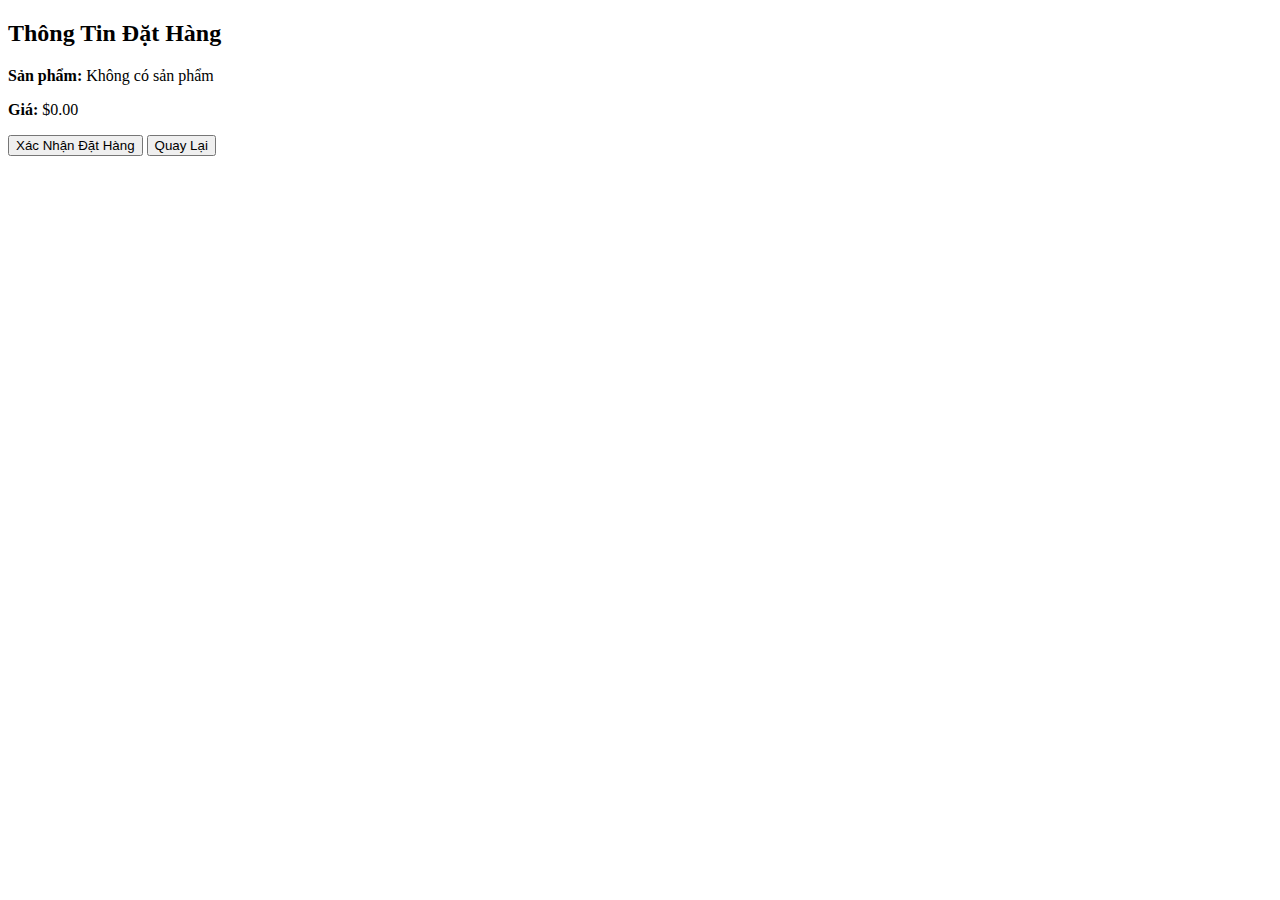
<file: oder page.html>
<!DOCTYPE html>
<html lang="vi">
<head>
    <meta charset="UTF-8">
    <meta name="viewport" content="width=device-width, initial-scale=1.0">
    <title>Đặt Hàng</title>
    <link rel="stylesheet" href="css/style.css">
</head>
<body>
    <div class="container">
        <h2>Thông Tin Đặt Hàng</h2>
        <p><strong>Sản phẩm:</strong> <span id="product-name"></span></p>
        <p><strong>Giá:</strong> $<span id="product-price"></span></p>
        <button onclick="confirmOrder()" class="btn btn-success">Xác Nhận Đặt Hàng</button>
        <button onclick="goBack()" class="btn btn-secondary">Quay Lại</button>
    </div>

    <script>
        // Lấy thông tin sản phẩm từ URL
        const params = new URLSearchParams(window.location.search);
        document.getElementById("product-name").innerText = params.get("name") || "Không có sản phẩm";
        document.getElementById("product-price").innerText = params.get("price") || "0.00";

        function confirmOrder() {
            alert("Đơn hàng đã được xác nhận! Cảm ơn bạn đã mua hàng.");
        }

        function goBack() {
            window.history.back();
        }
    </script>
</body>
</html>
</file>
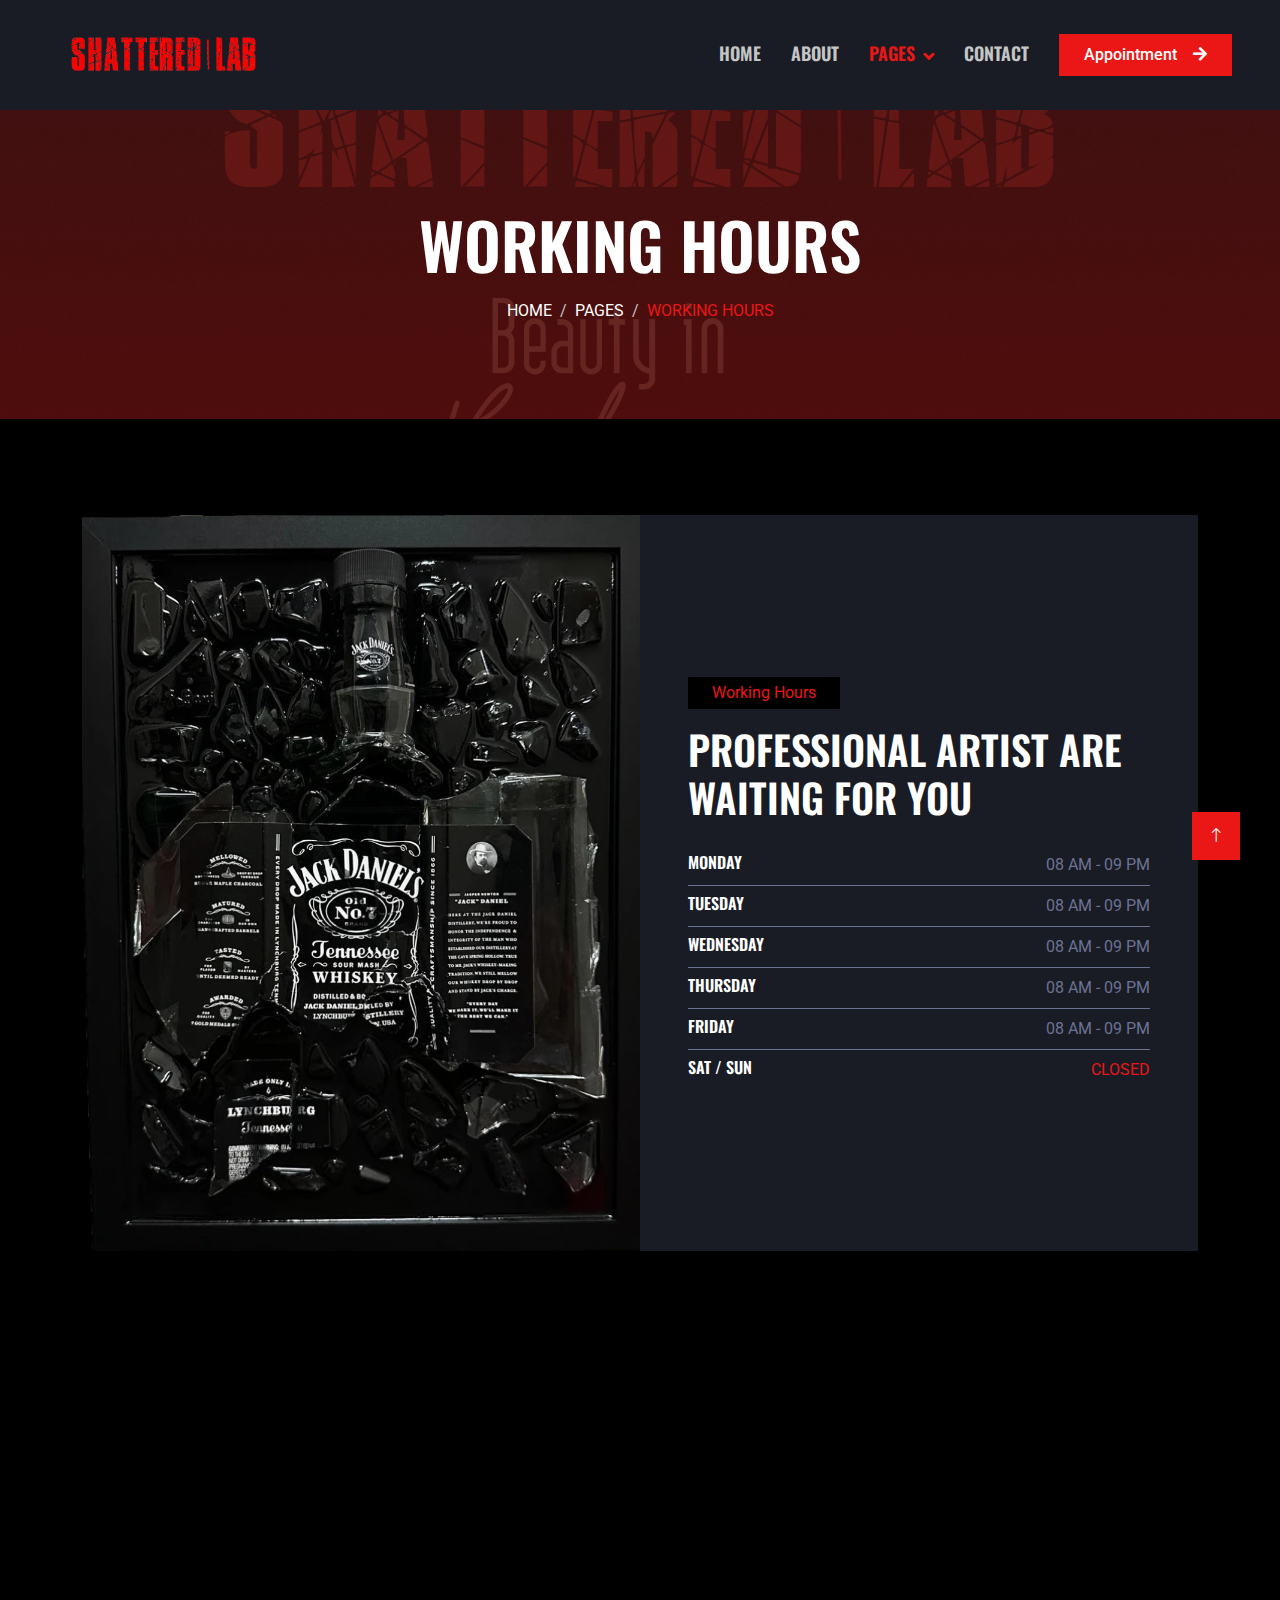
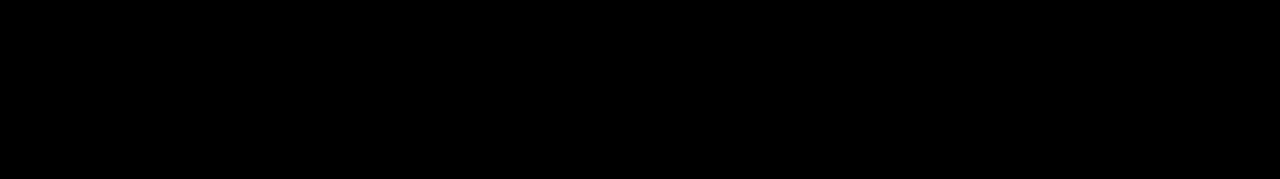
<file: open.html>
<!DOCTYPE html>
<html lang="en">

<head>
    <meta charset="utf-8">
    <title>SHATTERED | LAB</title>
    <meta content="width=device-width, initial-scale=1.0" name="viewport">
    <meta content="" name="keywords">
    <meta content="" name="description">

    <!-- Favicon -->
    <link href="img/favicon.ico" rel="icon">

    <!-- Google Web Fonts -->
    <link rel="preconnect" href="https://fonts.googleapis.com">
    <link rel="preconnect" href="https://fonts.gstatic.com" crossorigin>
    <link href="https://fonts.googleapis.com/css2?family=Roboto:wght@400;500&family=Oswald:wght@600&display=swap" rel="stylesheet">

    <!-- Icon Font Stylesheet -->
    <link href="https://cdnjs.cloudflare.com/ajax/libs/font-awesome/5.10.0/css/all.min.css" rel="stylesheet">
    <link href="https://cdn.jsdelivr.net/npm/bootstrap-icons@1.4.1/font/bootstrap-icons.css" rel="stylesheet">

    <!-- Libraries Stylesheet -->
    <link href="lib/animate/animate.min.css" rel="stylesheet">
    <link href="lib/owlcarousel/assets/owl.carousel.min.css" rel="stylesheet">

    <!-- Customized Bootstrap Stylesheet -->
    <link href="css/bootstrap.min.css" rel="stylesheet">

    <!-- Template Stylesheet -->
    <link href="css/style.css" rel="stylesheet">
</head>

<body>
    <!-- Spinner Start -->
    <div id="spinner" class="show bg-dark position-fixed translate-middle w-100 vh-100 top-50 start-50 d-flex align-items-center justify-content-center">
        <div class="spinner-grow text-primary" style="width: 3rem; height: 3rem;" role="status">
            <span class="sr-only">Loading...</span>
        </div>
    </div>
    <!-- Spinner End -->


    <!-- Navbar Start -->
    <nav class="navbar navbar-expand-lg bg-secondary navbar-dark sticky-top py-lg-0 px-lg-5 wow fadeIn" data-wow-delay="0.1s">
        <a href="index.html" class="navbar-brand ms-4 ms-lg-0">
            <img src="img/SL_Recovered.gif" alt="Shattered Lab Logo" style="height: 100px;">
        </a>   
        <button type="button" class="navbar-toggler me-4" data-bs-toggle="collapse" data-bs-target="#navbarCollapse">
            <span class="navbar-toggler-icon"></span>
        </button>
        <div class="collapse navbar-collapse" id="navbarCollapse">
            <div class="navbar-nav ms-auto p-4 p-lg-0">
                <a href="index.html" class="nav-item nav-link">Home</a>
                <a href="about.html" class="nav-item nav-link">About</a>
                <div class="nav-item dropdown">
                    <a href="#" class="nav-link dropdown-toggle active" data-bs-toggle="dropdown">Pages</a>
                    <div class="dropdown-menu m-0">
                        <a href="price.html" class="dropdown-item">Pricing Plan</a>
                        <a href="team.html" class="dropdown-item">Our Work</a>
                        <a href="open.html" class="dropdown-item active">Working Hours</a>
                        <a href="testimonial.html" class="dropdown-item">Testimonial</a>
                        <a href="404.html" class="dropdown-item">404 Page</a>
                    </div>
                </div>
                <a href="contact.html" class="nav-item nav-link">Contact</a>
            </div>
            <a href="" class="btn btn-primary rounded-0 py-2 px-lg-4 d-none d-lg-block">Appointment<i class="fa fa-arrow-right ms-3"></i></a>
        </div>
    </nav>
    <!-- Navbar End -->


    <!-- Page Header Start -->
    <div class="container-fluid page-header py-5 mb-5 wow fadeIn" data-wow-delay="0.1s">
        <div class="container text-center py-5">
            <h1 class="display-3 text-white text-uppercase mb-3 animated slideInDown">Working Hours</h1>
            <nav aria-label="breadcrumb animated slideInDown">
                <ol class="breadcrumb justify-content-center text-uppercase mb-0">
                    <li class="breadcrumb-item"><a class="text-white" href="#">Home</a></li>
                    <li class="breadcrumb-item"><a class="text-white" href="#">Pages</a></li>
                    <li class="breadcrumb-item text-primary active" aria-current="page">Working Hours</li>
                </ol>
            </nav>
        </div>
    </div>
    <!-- Page Header End -->


    <!-- Working Hours Start -->
    <div class="container-xxl py-5">
        <div class="container">
            <div class="row g-0">
                <div class="col-lg-6 wow fadeIn" data-wow-delay="0.1s">
                    <div class="h-100">
                        <img class="img-fluid h-100" src="img/open.jpg" alt="">
                    </div>
                </div>
                <div class="col-lg-6 wow fadeIn" data-wow-delay="0.5s">
                    <div class="bg-secondary h-100 d-flex flex-column justify-content-center p-5">
                        <p class="d-inline-flex bg-dark text-primary py-1 px-4 me-auto">Working Hours</p>
                        <h1 class="text-uppercase mb-4">Professional Artist Are Waiting For You</h1>
                        <div>
                            <div class="d-flex justify-content-between border-bottom py-2">
                                <h6 class="text-uppercase mb-0">Monday</h6>
                                <span class="text-uppercase">08 AM - 09 PM</span>
                            </div>
                            <div class="d-flex justify-content-between border-bottom py-2">
                                <h6 class="text-uppercase mb-0">Tuesday</h6>
                                <span class="text-uppercase">08 AM - 09 PM</span>
                            </div>
                            <div class="d-flex justify-content-between border-bottom py-2">
                                <h6 class="text-uppercase mb-0">Wednesday</h6>
                                <span class="text-uppercase">08 AM - 09 PM</span>
                            </div>
                            <div class="d-flex justify-content-between border-bottom py-2">
                                <h6 class="text-uppercase mb-0">Thursday</h6>
                                <span class="text-uppercase">08 AM - 09 PM</span>
                            </div>
                            <div class="d-flex justify-content-between border-bottom py-2">
                                <h6 class="text-uppercase mb-0">Friday</h6>
                                <span class="text-uppercase">08 AM - 09 PM</span>
                            </div>
                            <div class="d-flex justify-content-between py-2">
                                <h6 class="text-uppercase mb-0">Sat / Sun</h6>
                                <span class="text-uppercase text-primary">Closed</span>
                            </div>
                        </div>
                    </div>
                </div>
            </div>
        </div>
    </div>
    <!-- Working Hours End -->


    <!-- Footer Start -->
    <div class="container-fluid bg-secondary text-light footer mt-5 pt-5 wow fadeIn" data-wow-delay="0.1s">
        <div class="container py-5">
            <div class="row g-5">
                <div class="col-lg-4 col-md-6">
                    <h4 class="text-uppercase mb-4">Get In Touch</h4>
                    <div class="d-flex align-items-center mb-2">
                        <div class="btn-square bg-dark flex-shrink-0 me-3">
                            <span class="fa fa-map-marker-alt text-primary"></span>
                        </div>
                        <span>43/840 Huong Lo 2 Street, Binh Tri Dong A Ward, Binh Tan District, Ho Chi Minh City, Vietnam.</span>
                    </div>
                    <div class="d-flex align-items-center mb-2">
                        <div class="btn-square bg-dark flex-shrink-0 me-3">
                            <span class="fa fa-phone-alt text-primary"></span>
                        </div>
                        <span>0903 696 369</span>
                    </div>
                    <div class="d-flex align-items-center">
                        <div class="btn-square bg-dark flex-shrink-0 me-3">
                            <span class="fa fa-envelope-open text-primary"></span>
                        </div>
                        <span>info@example.com</span>
                    </div>
                </div>
                <div class="col-lg-4 col-md-6">
                    <h4 class="text-uppercase mb-4">Quick Links</h4>
                    <a class="btn btn-link" href="">About Us</a>
                    <a class="btn btn-link" href="">Contact Us</a>
                    <a class="btn btn-link" href="">Terms & Condition</a>
                    <a class="btn btn-link" href="">Support</a>
                </div>
                <div class="col-lg-4 col-md-6">
                    <h4 class="text-uppercase mb-4">Newsletter</h4>
                    <div class="position-relative mb-4">
                        <input class="form-control border-0 w-100 py-3 ps-4 pe-5" type="text" placeholder="Your email">
                        <button type="button" class="btn btn-primary py-2 position-absolute top-0 end-0 mt-2 me-2">SignUp</button>
                    </div>
                    <div class="d-flex pt-1 m-n1">
                        <a class="btn btn-lg-square btn-dark text-primary m-1" href=""><i class="fab fa-twitter"></i></a>
                        <a class="btn btn-lg-square btn-dark text-primary m-1" href=""><i class="fab fa-facebook-f"></i></a>
                        <a class="btn btn-lg-square btn-dark text-primary m-1" href=""><i class="fab fa-youtube"></i></a>
                        <a class="btn btn-lg-square btn-dark text-primary m-1" href=""><i class="fab fa-linkedin-in"></i></a>
                    </div>
                </div>
            </div>
        </div>
        <div class="container">
            <div class="copyright">
                <div class="row">
                    <div class="col-md-6 text-center text-md-start mb-3 mb-md-0">
                        &copy; <a class="border-bottom" href="#">SHATTERED | LAB</a>, All Right Reserved.
                    </div>
                    <div class="col-md-6 text-center text-md-end">
                        Designed By <a class="border-bottom" href="https://github.com/emtisnguyen">SHATTERED | LAB</a>
                    </div>
                </div>
            </div>
        </div>
    </div>
    <!-- Footer End -->


    <!-- Back to Top -->
    <a href="#" class="btn btn-primary btn-lg-square back-to-top"><i class="bi bi-arrow-up"></i></a>


    <!-- JavaScript Libraries -->
    <script src="https://code.jquery.com/jquery-3.4.1.min.js"></script>
    <script src="https://cdn.jsdelivr.net/npm/bootstrap@5.0.0/dist/js/bootstrap.bundle.min.js"></script>
    <script src="lib/wow/wow.min.js"></script>
    <script src="lib/easing/easing.min.js"></script>
    <script src="lib/waypoints/waypoints.min.js"></script>
    <script src="lib/owlcarousel/owl.carousel.min.js"></script>

    <!-- Template Javascript -->
    <script src="js/main.js"></script>
</body>

</html>
</file>
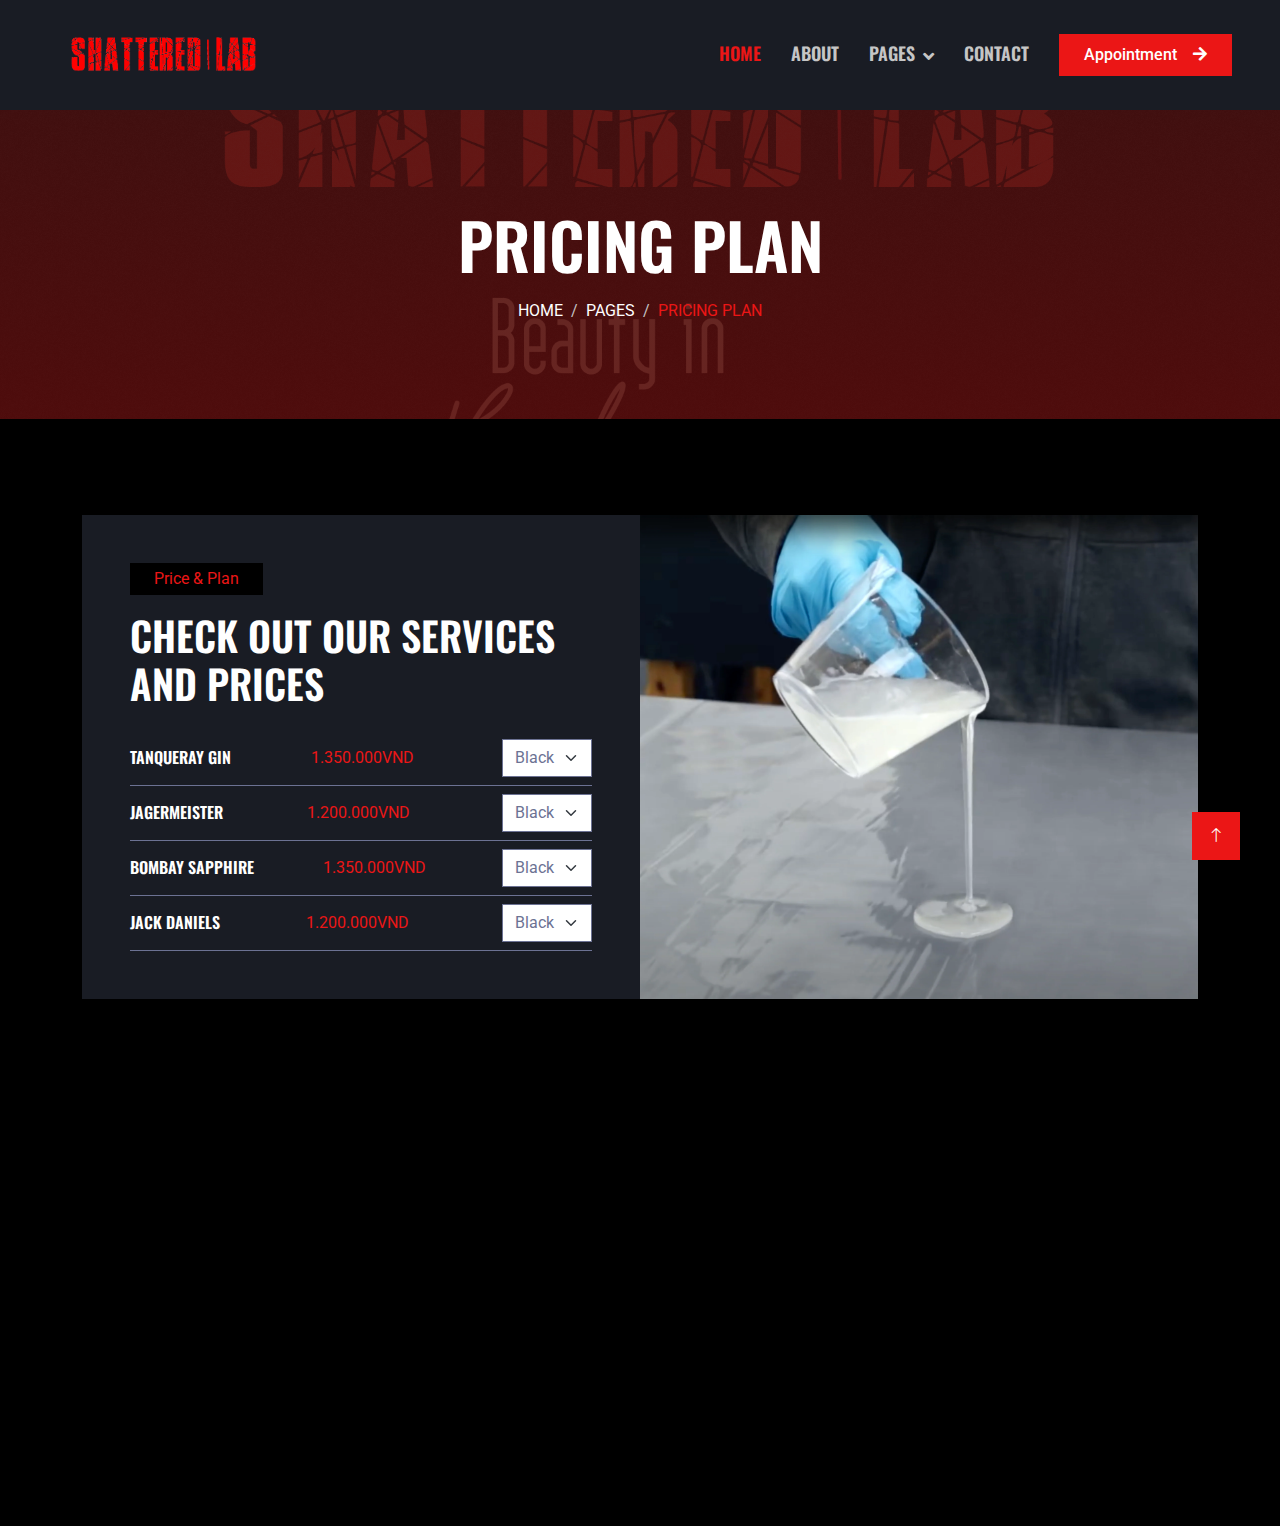
<file: price.html>
<!DOCTYPE html>
<html lang="en">

<head>
    <meta charset="utf-8">
    <title>SHATTERED | LAB</title>
    <meta content="width=device-width, initial-scale=1.0" name="viewport">
    <meta content="" name="keywords">
    <meta content="" name="description">

    <!-- Favicon -->
    <link href="img/favicon.ico" rel="icon">

    <!-- Google Web Fonts -->
    <link rel="preconnect" href="https://fonts.googleapis.com">
    <link rel="preconnect" href="https://fonts.gstatic.com" crossorigin>
    <link href="https://fonts.googleapis.com/css2?family=Roboto:wght@400;500&family=Oswald:wght@600&display=swap" rel="stylesheet">

    <!-- Icon Font Stylesheet -->
    <link href="https://cdnjs.cloudflare.com/ajax/libs/font-awesome/5.10.0/css/all.min.css" rel="stylesheet">
    <link href="https://cdn.jsdelivr.net/npm/bootstrap-icons@1.4.1/font/bootstrap-icons.css" rel="stylesheet">

    <!-- Libraries Stylesheet -->
    <link href="lib/animate/animate.min.css" rel="stylesheet">
    <link href="lib/owlcarousel/assets/owl.carousel.min.css" rel="stylesheet">

    <!-- Customized Bootstrap Stylesheet -->
    <link href="css/bootstrap.min.css" rel="stylesheet">

    <!-- Template Stylesheet -->
    <link href="css/style.css" rel="stylesheet">
</head>

<body>
    <!-- Spinner Start -->
    <div id="spinner" class="show bg-dark position-fixed translate-middle w-100 vh-100 top-50 start-50 d-flex align-items-center justify-content-center">
        <div class="spinner-grow text-primary" style="width: 3rem; height: 3rem;" role="status">
            <span class="sr-only">Loading...</span>
        </div>
    </div>
    <!-- Spinner End -->


    <!-- Navbar Start -->
    <nav class="navbar navbar-expand-lg bg-secondary navbar-dark sticky-top py-lg-0 px-lg-5 wow fadeIn" data-wow-delay="0.1s">
        <a href="index.html" class="navbar-brand ms-4 ms-lg-0">
            <img src="img/SL_Recovered.gif" alt="Shattered Lab Logo" style="height: 100px;">
        </a>                
        </a>
        <button type="button" class="navbar-toggler me-4" data-bs-toggle="collapse" data-bs-target="#navbarCollapse">
            <span class="navbar-toggler-icon"></span>
        </button>
        <div class="collapse navbar-collapse" id="navbarCollapse">
            <div class="navbar-nav ms-auto p-4 p-lg-0">
                <a href="index.html" class="nav-item nav-link active">Home</a>
                <a href="about.html" class="nav-item nav-link">About</a>
                <div class="nav-item dropdown">
                    <a href="#" class="nav-link dropdown-toggle" data-bs-toggle="dropdown">Pages</a>
                    <div class="dropdown-menu m-0">
                        <a href="price.html" class="dropdown-item">Pricing Plan</a>
                        <a href="team.html" class="dropdown-item">Our Work</a>
                        <a href="open.html" class="dropdown-item">Working Hours</a>
                        <a href="testimonial.html" class="dropdown-item">Testimonial</a>
                        <a href="404.html" class="dropdown-item">404 Page</a>
                    </div>
                </div>
                <a href="contact.html" class="nav-item nav-link">Contact</a>
            </div>
            <a href="" class="btn btn-primary rounded-0 py-2 px-lg-4 d-none d-lg-block">Appointment<i class="fa fa-arrow-right ms-3"></i></a>
        </div>
    </nav>
    <!-- Navbar End -->


    <!-- Page Header Start -->
    <div class="container-fluid page-header py-5 mb-5 wow fadeIn" data-wow-delay="0.1s">
        <div class="container text-center py-5">
            <h1 class="display-3 text-white text-uppercase mb-3 animated slideInDown">Pricing Plan</h1>
            <nav aria-label="breadcrumb animated slideInDown">
                <ol class="breadcrumb justify-content-center text-uppercase mb-0">
                    <li class="breadcrumb-item"><a class="text-white" href="#">Home</a></li>
                    <li class="breadcrumb-item"><a class="text-white" href="#">Pages</a></li>
                    <li class="breadcrumb-item text-primary active" aria-current="page">Pricing Plan</li>
                </ol>
            </nav>
        </div>
    </div>
    <!-- Page Header End -->


    <!-- Price Start -->
    <div class="container-xxl py-5">
        <div class="container">
            <div class="row g-0">
                <!-- Dời phần dịch vụ sang trái -->
                <div class="col-lg-6 wow fadeIn order-lg-1" data-wow-delay="0.1s">
                    <div class="bg-secondary h-100 d-flex flex-column justify-content-center p-5">
                        <p class="d-inline-flex bg-dark text-primary py-1 px-4 me-auto">Price & Plan</p>
                        <h1 class="text-uppercase mb-4">Check Out Our Services And Prices</h1>
                        
                        <div>
                            <!-- Tanqueray Gin -->
                            <div class="d-flex justify-content-between border-bottom py-2 align-items-center">
                                <h6 class="text-uppercase mb-0">Tanqueray Gin</h6>
                                <span class="text-uppercase text-primary">1.350.000VND</span>
                                <select class="form-select w-auto ms-2">
                                    <option value="red">Black</option>
                                    <option value="blue">White</option>
                                </select>
                            </div>
    
                            <!-- Jagermeister -->
                            <div class="d-flex justify-content-between border-bottom py-2 align-items-center">
                                <h6 class="text-uppercase mb-0">Jagermeister</h6>
                                <span class="text-uppercase text-primary">1.200.000VND</span>
                                <select class="form-select w-auto ms-2">
                                    <option value="red">Black</option>
                                    <option value="blue">White</option>
                                </select>
                            </div>
    
                            <!-- Bombay Sapphire -->
                            <div class="d-flex justify-content-between border-bottom py-2 align-items-center">
                                <h6 class="text-uppercase mb-0">Bombay Sapphire</h6>
                                <span class="text-uppercase text-primary">1.350.000VND</span>
                                <select class="form-select w-auto ms-2">
                                    <option value="red">Black</option>
                                    <option value="blue">White</option>
                                </select>
                            </div>
    
                            <!-- Jack Daniels -->
                            <div class="d-flex justify-content-between border-bottom py-2 align-items-center">
                                <h6 class="text-uppercase mb-0">Jack Daniels</h6>
                                <span class="text-uppercase text-primary">1.200.000VND</span>
                                <select class="form-select w-auto ms-2">
                                    <option value="red">Black</option>
                                    <option value="blue">White</option>
                                </select>
                            </div>
    
                        </div>
                    </div>
                </div>
    
                <!-- Hình ảnh nằm bên phải -->
                <div class="col-lg-6 wow fadeIn order-lg-2" data-wow-delay="0.5s">
                    <div class="h-100">
                        <img class="img-fluid h-100" src="img/price.jpg" alt="">
                    </div>
                </div>
            </div>
        </div>
    </div> 
    <!-- Price End -->


    <!-- Footer Start -->
    <div class="container-fluid bg-secondary text-light footer mt-5 pt-5 wow fadeIn" data-wow-delay="0.1s">
        <div class="container py-5">
            <div class="row g-5">
                <div class="col-lg-4 col-md-6">
                    <h4 class="text-uppercase mb-4">Get In Touch</h4>
                    <div class="d-flex align-items-center mb-2">
                        <div class="btn-square bg-dark flex-shrink-0 me-3">
                            <span class="fa fa-map-marker-alt text-primary"></span>
                        </div>
                        <span>43/840 Huong Lo 2 Street, Binh Tri Dong A Ward, Binh Tan District, Ho Chi Minh City, Vietnam.</span>
                    </div>
                    <div class="d-flex align-items-center mb-2">
                        <div class="btn-square bg-dark flex-shrink-0 me-3">
                            <span class="fa fa-phone-alt text-primary"></span>
                        </div>
                        <span>0903 696 269</span>
                    </div>
                    <div class="d-flex align-items-center">
                        <div class="btn-square bg-dark flex-shrink-0 me-3">
                            <span class="fa fa-envelope-open text-primary"></span>
                        </div>
                        <span>minhdatnguyenha@gmail.com</span>
                    </div>
                </div>
                <div class="col-lg-4 col-md-6">
                    <h4 class="text-uppercase mb-4">Quick Links</h4>
                    <a class="btn btn-link" href="">About Us</a>
                    <a class="btn btn-link" href="">Contact Us</a>
                    <a class="btn btn-link" href="">Terms & Condition</a>
                    <a class="btn btn-link" href="">Support</a>
                </div>
                <div class="col-lg-4 col-md-6">
                    <h4 class="text-uppercase mb-4">Newsletter</h4>
                    <div class="position-relative mb-4">
                        <input class="form-control border-0 w-100 py-3 ps-4 pe-5" type="text" placeholder="Your email">
                        <button type="button" class="btn btn-primary py-2 position-absolute top-0 end-0 mt-2 me-2">SignUp</button>
                    </div>
                    <div class="d-flex pt-1 m-n1">
                        <a class="btn btn-lg-square btn-dark text-primary m-1" href=""><i class="fab fa-twitter"></i></a>
                        <a class="btn btn-lg-square btn-dark text-primary m-1" href=""><i class="fab fa-facebook-f"></i></a>
                        <a class="btn btn-lg-square btn-dark text-primary m-1" href=""><i class="fab fa-youtube"></i></a>
                        <a class="btn btn-lg-square btn-dark text-primary m-1" href=""><i class="fab fa-linkedin-in"></i></a>
                    </div>
                </div>
            </div>
        </div>
        <div class="container">
            <div class="copyright">
                <div class="row">
                    <div class="col-md-6 text-center text-md-start mb-3 mb-md-0">
                        &copy; <a class="border-bottom" href="#">SHATTERED | LAB</a>, All Right Reserved.
                    </div>
                    <div class="col-md-6 text-center text-md-end">
                        <!--/*** This template is free as long as you keep the footer author’s credit link/attribution link/backlink. If you'd like to use the template without the footer author’s credit link/attribution link/backlink, you can purchase the Credit Removal License from "https://htmlcodex.com/credit-removal". Thank you for your support. ***/-->
                        Designed By <a class="border-bottom" href="https://github.com/emtisnguyen">SHATTERED | LAB</a>
                    </div>
                </div>
            </div>
        </div>
    </div>
    <!-- Footer End -->


    <!-- Back to Top -->
    <a href="#" class="btn btn-primary btn-lg-square back-to-top"><i class="bi bi-arrow-up"></i></a>


    <!-- JavaScript Libraries -->
    <script src="https://code.jquery.com/jquery-3.4.1.min.js"></script>
    <script src="https://cdn.jsdelivr.net/npm/bootstrap@5.0.0/dist/js/bootstrap.bundle.min.js"></script>
    <script src="lib/wow/wow.min.js"></script>
    <script src="lib/easing/easing.min.js"></script>
    <script src="lib/waypoints/waypoints.min.js"></script>
    <script src="lib/owlcarousel/owl.carousel.min.js"></script>

    <!-- Template Javascript -->
    <script src="js/main.js"></script>
</body>

</html>
</file>
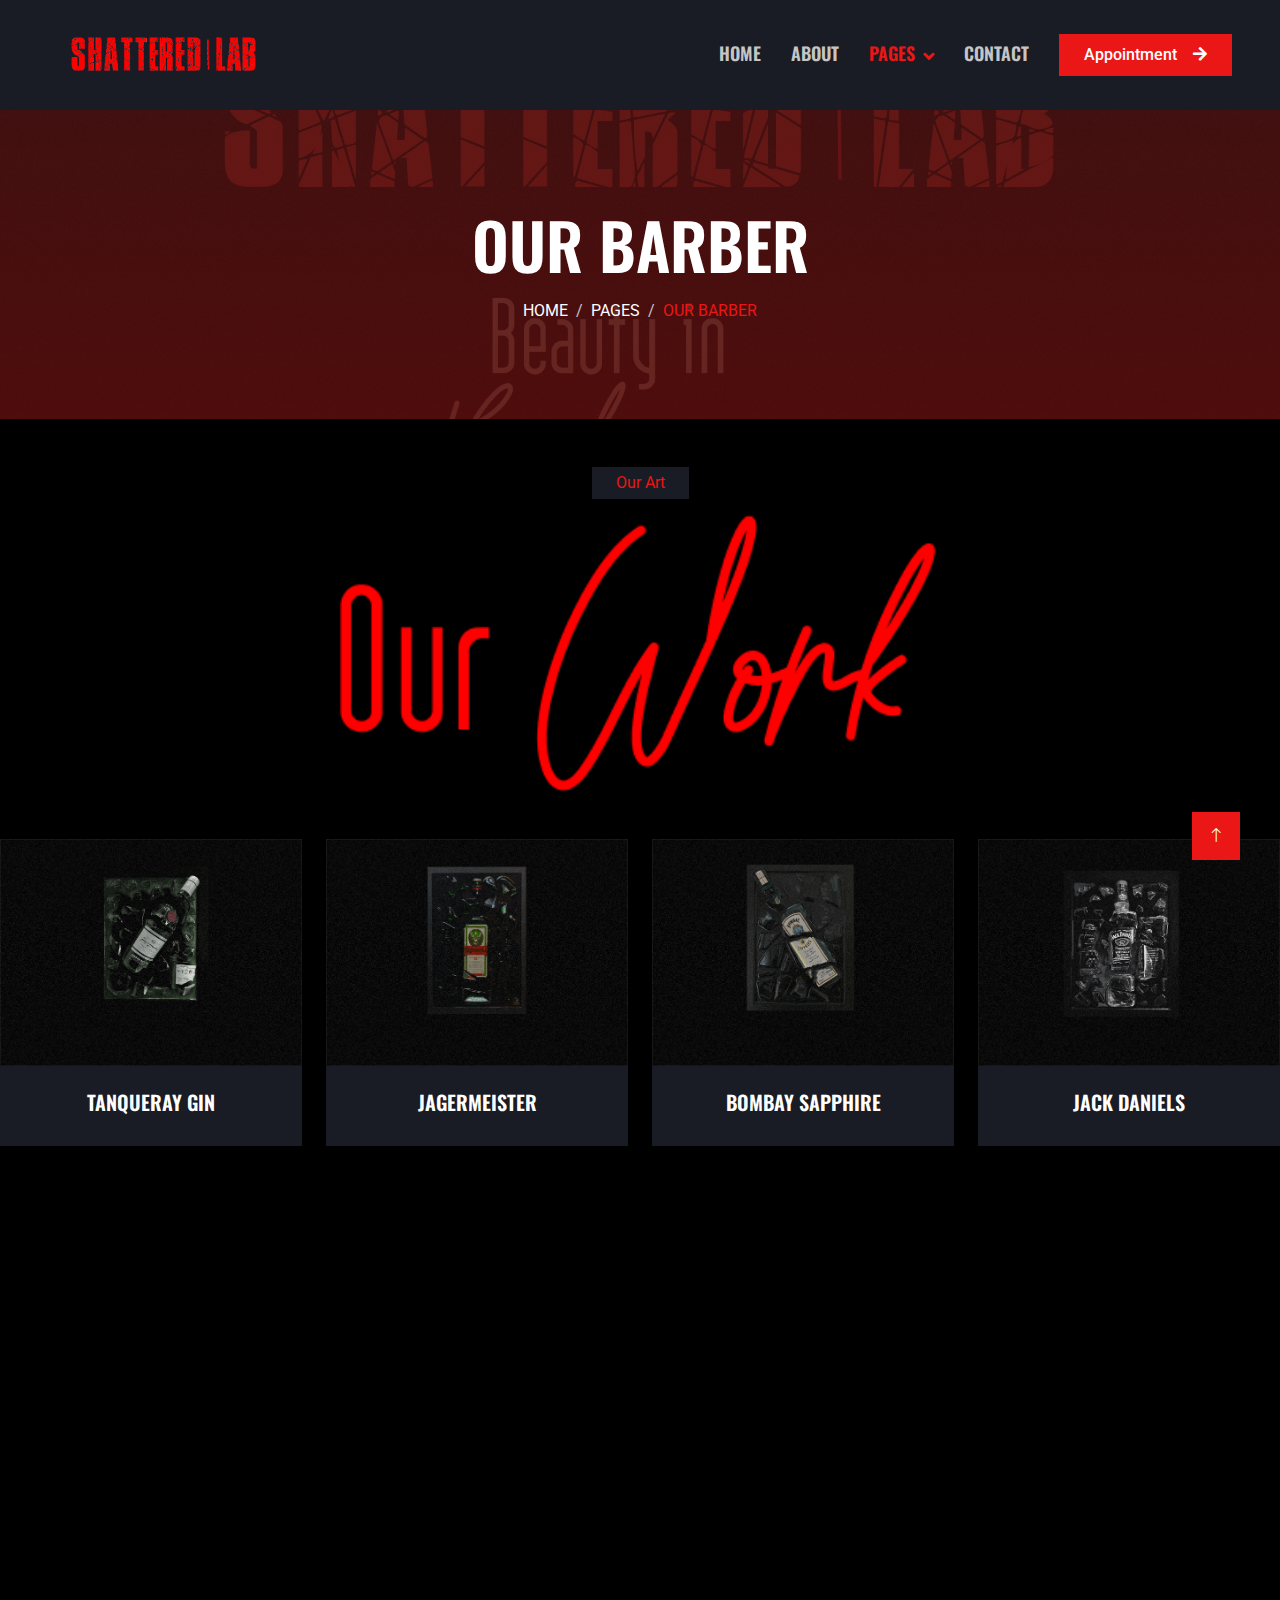
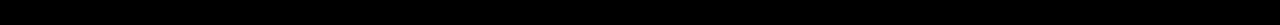
<file: team.html>
<!DOCTYPE html>
<html lang="en">

<head>
    <meta charset="utf-8">
    <title>SHATTERED | LAB</title>
    <meta content="width=device-width, initial-scale=1.0" name="viewport">
    <meta content="" name="keywords">
    <meta content="" name="description">

    <!-- Favicon -->
    <link href="img/favicon.ico" rel="icon">

    <!-- Google Web Fonts -->
    <link rel="preconnect" href="https://fonts.googleapis.com">
    <link rel="preconnect" href="https://fonts.gstatic.com" crossorigin>
    <link href="https://fonts.googleapis.com/css2?family=Roboto:wght@400;500&family=Oswald:wght@600&display=swap" rel="stylesheet">

    <!-- Icon Font Stylesheet -->
    <link href="https://cdnjs.cloudflare.com/ajax/libs/font-awesome/5.10.0/css/all.min.css" rel="stylesheet">
    <link href="https://cdn.jsdelivr.net/npm/bootstrap-icons@1.4.1/font/bootstrap-icons.css" rel="stylesheet">

    <!-- Libraries Stylesheet -->
    <link href="lib/animate/animate.min.css" rel="stylesheet">
    <link href="lib/owlcarousel/assets/owl.carousel.min.css" rel="stylesheet">

    <!-- Customized Bootstrap Stylesheet -->
    <link href="css/bootstrap.min.css" rel="stylesheet">

    <!-- Template Stylesheet -->
    <link href="css/style.css" rel="stylesheet">
</head>

<body>
    <!-- Spinner Start -->
    <div id="spinner" class="show bg-dark position-fixed translate-middle w-100 vh-100 top-50 start-50 d-flex align-items-center justify-content-center">
        <div class="spinner-grow text-primary" style="width: 3rem; height: 3rem;" role="status">
            <span class="sr-only">Loading...</span>
        </div>
    </div>
    <!-- Spinner End -->


    <!-- Navbar Start -->
    <nav class="navbar navbar-expand-lg bg-secondary navbar-dark sticky-top py-lg-0 px-lg-5 wow fadeIn" data-wow-delay="0.1s">
        <a href="index.html" class="navbar-brand ms-4 ms-lg-0">
            <img src="img/SL_Recovered.gif" alt="Shattered Lab Logo" style="height: 100px;">
        </a>   
        <button type="button" class="navbar-toggler me-4" data-bs-toggle="collapse" data-bs-target="#navbarCollapse">
            <span class="navbar-toggler-icon"></span>
        </button>
        <div class="collapse navbar-collapse" id="navbarCollapse">
            <div class="navbar-nav ms-auto p-4 p-lg-0">
                <a href="index.html" class="nav-item nav-link">Home</a>
                <a href="about.html" class="nav-item nav-link">About</a>
                <div class="nav-item dropdown">
                    <a href="#" class="nav-link dropdown-toggle active" data-bs-toggle="dropdown">Pages</a>
                    <div class="dropdown-menu m-0">
                        <a href="price.html" class="dropdown-item">Pricing Plan</a>
                        <a href="team.html" class="dropdown-item active">Our Work</a>
                        <a href="open.html" class="dropdown-item">Working Hours</a>
                        <a href="testimonial.html" class="dropdown-item">Testimonial</a>
                        <a href="404.html" class="dropdown-item">404 Page</a>
                    </div>
                </div>
                <a href="contact.html" class="nav-item nav-link">Contact</a>
            </div>
            <a href="" class="btn btn-primary rounded-0 py-2 px-lg-4 d-none d-lg-block">Appointment<i class="fa fa-arrow-right ms-3"></i></a>
        </div>
    </nav>
    <!-- Navbar End -->


    <!-- Page Header Start -->
    <div class="container-fluid page-header py-5 mb-5 wow fadeIn" data-wow-delay="0.1s">
        <div class="container text-center py-5">
            <h1 class="display-3 text-white text-uppercase mb-3 animated slideInDown">Our Barber</h1>
            <nav aria-label="breadcrumb animated slideInDown">
                <ol class="breadcrumb justify-content-center text-uppercase mb-0">
                    <li class="breadcrumb-item"><a class="text-white" href="#">Home</a></li>
                    <li class="breadcrumb-item"><a class="text-white" href="#">Pages</a></li>
                    <li class="breadcrumb-item text-primary active" aria-current="page">Our Barber</li>
                </ol>
            </nav>
        </div>
    </div>
    <!-- Page Header End -->


    <!-- Team Start -->
    <div class="text-center mx-auto mb-5 wow fadeInUp position-relative" data-wow-delay="0.1s" style="max-width: 600px;">
        <p class="d-inline-block bg-secondary text-primary py-1 px-4">Our Art</p>
        <div class="position-relative">
            <img src="img/Our Work.png" alt="Our Work" class="img-fluid w-100">
        </div>
    </div>
    
    <div class="row g-4">
        <div class="col-lg-3 col-md-6 wow fadeInUp" data-wow-delay="0.1s" onclick="showDetails('Tanqueray Gin', 29.00)">
            <div class="team-item">
                <div class="team-img position-relative overflow-hidden">
                    <img class="img-fluid" src="img/team-1.jpg" alt="">
                </div>
                <div class="bg-secondary text-center p-4">
                    <h5 class="text-uppercase">Tanqueray Gin</h5>
                </div>
            </div>
        </div>
    
        <div class="col-lg-3 col-md-6 wow fadeInUp" data-wow-delay="0.3s" onclick="showDetails('Jagermeister', 35.00)">
            <div class="team-item">
                <div class="team-img position-relative overflow-hidden">
                    <img class="img-fluid" src="img/team-2.jpg" alt="">
                </div>
                <div class="bg-secondary text-center p-4">
                    <h5 class="text-uppercase">Jagermeister</h5>
                </div>
            </div>
        </div>
    
        <div class="col-lg-3 col-md-6 wow fadeInUp" data-wow-delay="0.5s" onclick="showDetails('Bombay Sapphire', 23.00)">
            <div class="team-item">
                <div class="team-img position-relative overflow-hidden">
                    <img class="img-fluid" src="img/team-3.jpg" alt="">
                </div>
                <div class="bg-secondary text-center p-4">
                    <h5 class="text-uppercase">Bombay Sapphire</h5>
                </div>
            </div>
        </div>
    
        <div class="col-lg-3 col-md-6 wow fadeInUp" data-wow-delay="0.7s" onclick="showDetails('Jack Daniels', 19.00)">
            <div class="team-item">
                <div class="team-img position-relative overflow-hidden">
                    <img class="img-fluid" src="img/team-4.jpg" alt="">
                </div>
                <div class="bg-secondary text-center p-4">
                    <h5 class="text-uppercase">Jack Daniels</h5>
                </div>
            </div>
        </div>
    </div>
    
    <!-- Khu vực hiển thị thông tin chi tiết -->
    <div id="details" class="text-center mt-4 p-4 bg-dark text-white" style="display: none;">
        <h3 id="product-name"></h3>
        <p id="product-price"></p>
        <button class="btn btn-success" onclick="orderProduct()">Đặt hàng</button>
    </div>
    
    <script>
        let selectedProduct = {};
    
        function showDetails(name, price) {
            selectedProduct = { name, price };
            document.getElementById('product-name').innerText = name;
            document.getElementById('product-price').innerText = "Price: $" + price.toFixed(2);
            document.getElementById('details').style.display = "block";
        }
    
        function orderProduct() {
            if (Object.keys(selectedProduct).length === 0) {
                alert("Vui lòng chọn sản phẩm trước khi đặt hàng!");
            } else {
                alert(`Bạn đã đặt hàng thành công: ${selectedProduct.name} với giá $${selectedProduct.price.toFixed(2)}.`);
            }
        }
    </script>
    <!-- Team End -->


    <!-- Footer Start -->
    <div class="container-fluid bg-secondary text-light footer mt-5 pt-5 wow fadeIn" data-wow-delay="0.1s">
        <div class="container py-5">
            <div class="row g-5">
                <div class="col-lg-4 col-md-6">
                    <h4 class="text-uppercase mb-4">Get In Touch</h4>
                    <div class="d-flex align-items-center mb-2">
                        <div class="btn-square bg-dark flex-shrink-0 me-3">
                            <span class="fa fa-map-marker-alt text-primary"></span>
                        </div>
                        <span>43/840 Huong Lo 2 Street, Binh Tri Dong A Ward, Binh Tan District, Ho Chi Minh City, Vietnam.</span>
                    </div>
                    <div class="d-flex align-items-center mb-2">
                        <div class="btn-square bg-dark flex-shrink-0 me-3">
                            <span class="fa fa-phone-alt text-primary"></span>
                        </div>
                        <span>0903 696 369</span>
                    </div>
                    <div class="d-flex align-items-center">
                        <div class="btn-square bg-dark flex-shrink-0 me-3">
                            <span class="fa fa-envelope-open text-primary"></span>
                        </div>
                        <span>info@example.com</span>
                    </div>
                </div>
                <div class="col-lg-4 col-md-6">
                    <h4 class="text-uppercase mb-4">Quick Links</h4>
                    <a class="btn btn-link" href="">About Us</a>
                    <a class="btn btn-link" href="">Contact Us</a>
                    <a class="btn btn-link" href="">Terms & Condition</a>
                    <a class="btn btn-link" href="">Support</a>
                </div>
                <div class="col-lg-4 col-md-6">
                    <h4 class="text-uppercase mb-4">Newsletter</h4>
                    <div class="position-relative mb-4">
                        <input class="form-control border-0 w-100 py-3 ps-4 pe-5" type="text" placeholder="Your email">
                        <button type="button" class="btn btn-primary py-2 position-absolute top-0 end-0 mt-2 me-2">SignUp</button>
                    </div>
                    <div class="d-flex pt-1 m-n1">
                        <a class="btn btn-lg-square btn-dark text-primary m-1" href=""><i class="fab fa-twitter"></i></a>
                        <a class="btn btn-lg-square btn-dark text-primary m-1" href=""><i class="fab fa-facebook-f"></i></a>
                        <a class="btn btn-lg-square btn-dark text-primary m-1" href=""><i class="fab fa-youtube"></i></a>
                        <a class="btn btn-lg-square btn-dark text-primary m-1" href=""><i class="fab fa-linkedin-in"></i></a>
                    </div>
                </div>
            </div>
        </div>
        <div class="container">
            <div class="copyright">
                <div class="row">
                    <div class="col-md-6 text-center text-md-start mb-3 mb-md-0">
                        &copy; <a class="border-bottom" href="#">SHATTERED | LAB</a>, All Right Reserved.
                    </div>
                    <div class="col-md-6 text-center text-md-end">
                        Designed By <a class="border-bottom" href="https://github.com/emtisnguyen">SHATTERED | LAB</a>
                    </div>
                    </div>
                </div>
            </div>
        </div>
    </div>
    <!-- Footer End -->


    <!-- Back to Top -->
    <a href="#" class="btn btn-primary btn-lg-square back-to-top"><i class="bi bi-arrow-up"></i></a>


    <!-- JavaScript Libraries -->
    <script src="https://code.jquery.com/jquery-3.4.1.min.js"></script>
    <script src="https://cdn.jsdelivr.net/npm/bootstrap@5.0.0/dist/js/bootstrap.bundle.min.js"></script>
    <script src="lib/wow/wow.min.js"></script>
    <script src="lib/easing/easing.min.js"></script>
    <script src="lib/waypoints/waypoints.min.js"></script>
    <script src="lib/owlcarousel/owl.carousel.min.js"></script>

    <!-- Template Javascript -->
    <script src="js/main.js"></script>
</body>

</html>
</file>
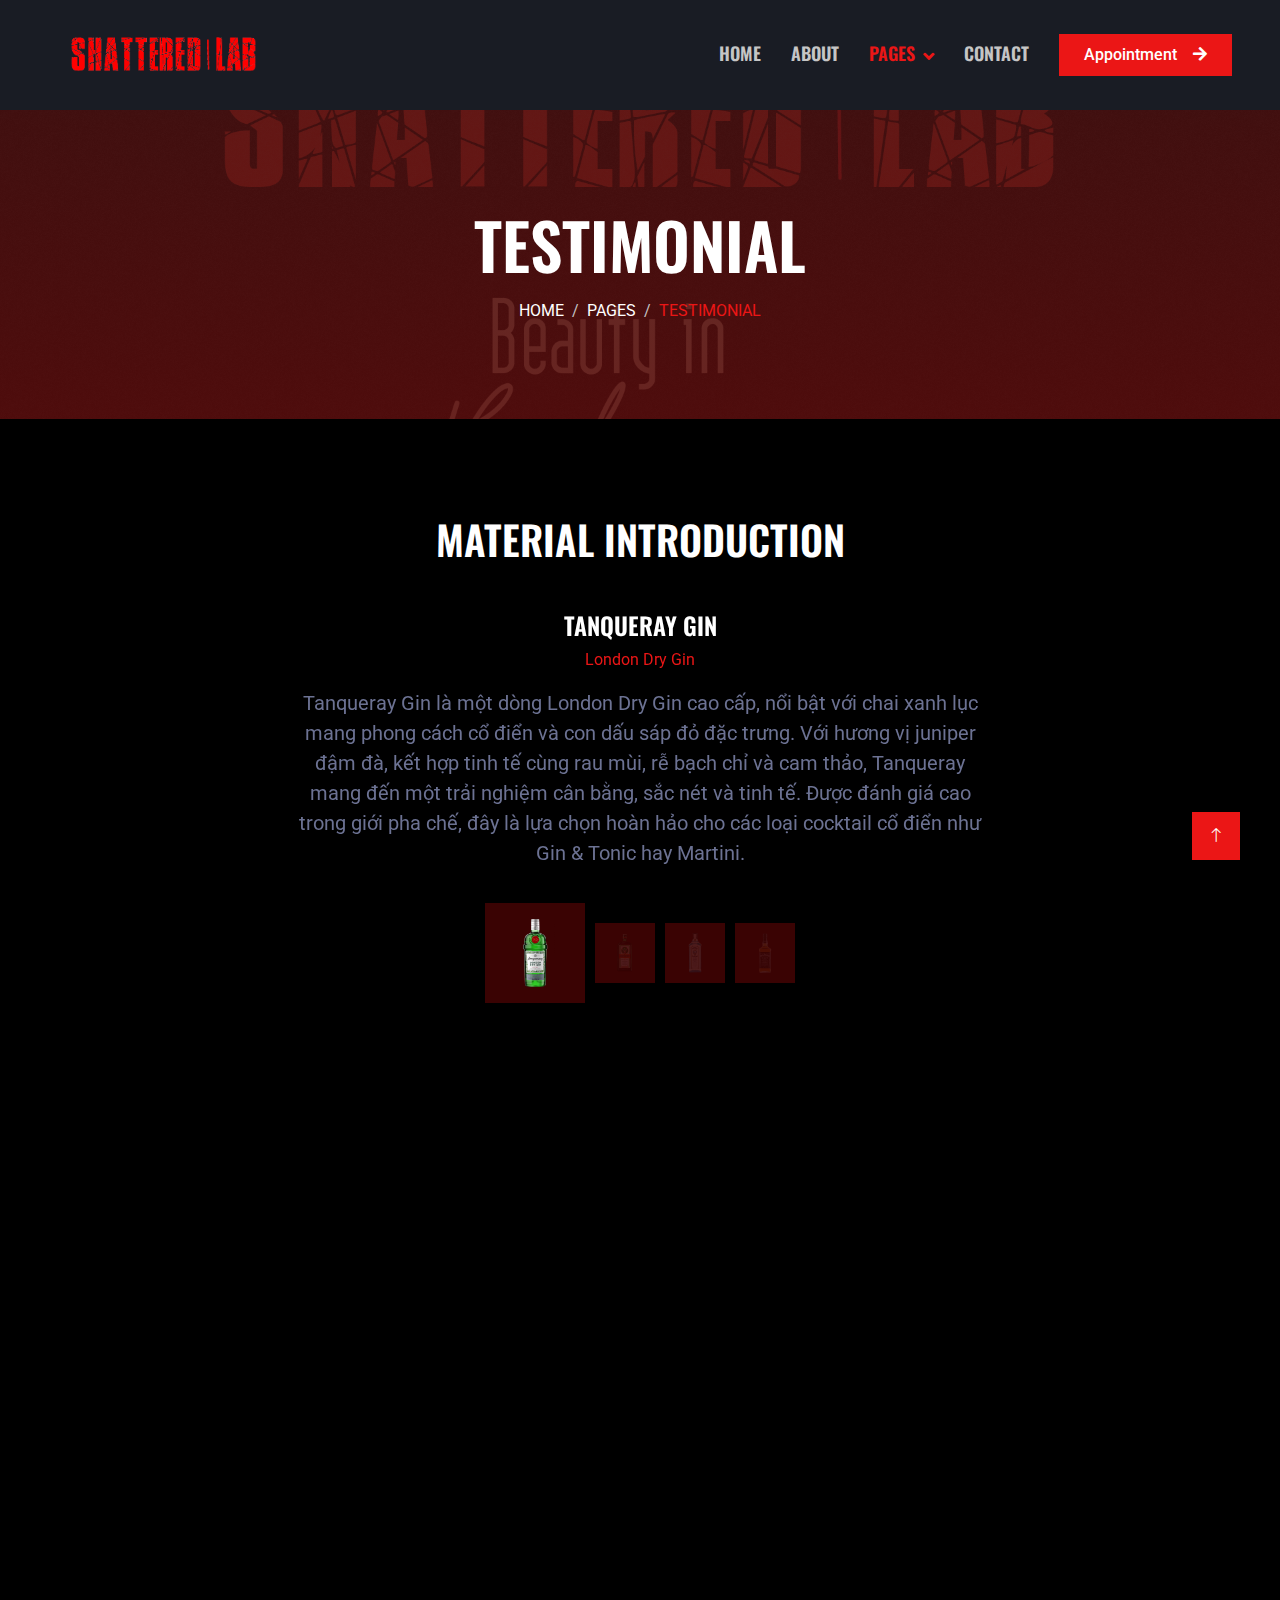
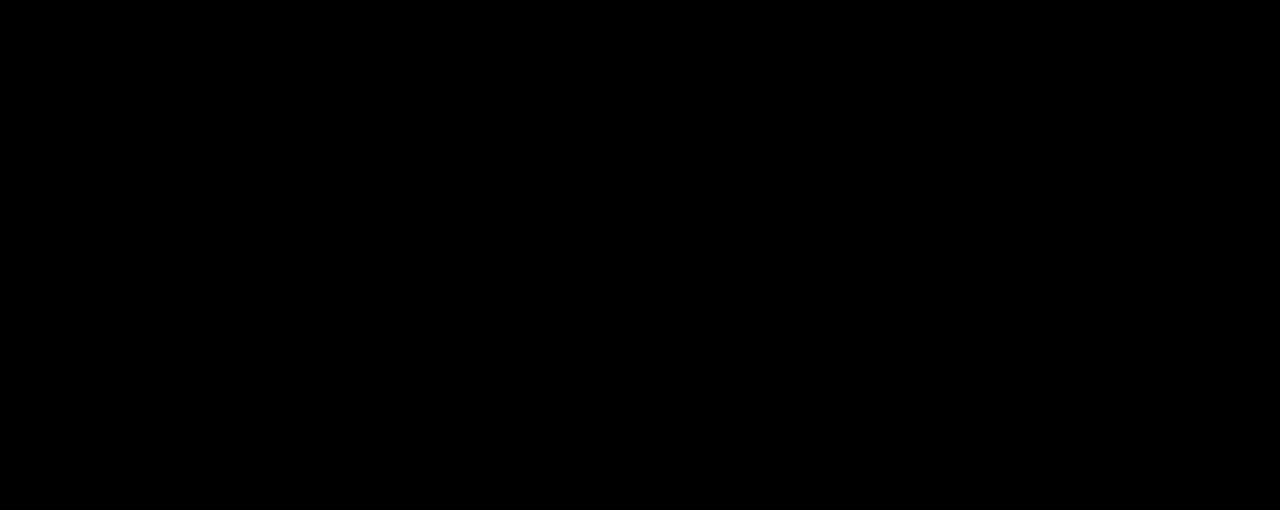
<file: testimonial.html>
<!DOCTYPE html>
<html lang="en">

<head>
    <meta charset="utf-8">
    <title>SHATTERED | LAB</title>
    <meta content="width=device-width, initial-scale=1.0" name="viewport">
    <meta content="" name="keywords">
    <meta content="" name="description">

    <!-- Favicon -->
    <link href="img/favicon.ico" rel="icon">

    <!-- Google Web Fonts -->
    <link rel="preconnect" href="https://fonts.googleapis.com">
    <link rel="preconnect" href="https://fonts.gstatic.com" crossorigin>
    <link href="https://fonts.googleapis.com/css2?family=Roboto:wght@400;500&family=Oswald:wght@600&display=swap" rel="stylesheet">

    <!-- Icon Font Stylesheet -->
    <link href="https://cdnjs.cloudflare.com/ajax/libs/font-awesome/5.10.0/css/all.min.css" rel="stylesheet">
    <link href="https://cdn.jsdelivr.net/npm/bootstrap-icons@1.4.1/font/bootstrap-icons.css" rel="stylesheet">

    <!-- Libraries Stylesheet -->
    <link href="lib/animate/animate.min.css" rel="stylesheet">
    <link href="lib/owlcarousel/assets/owl.carousel.min.css" rel="stylesheet">

    <!-- Customized Bootstrap Stylesheet -->
    <link href="css/bootstrap.min.css" rel="stylesheet">

    <!-- Template Stylesheet -->
    <link href="css/style.css" rel="stylesheet">
</head>

<body>
    <!-- Spinner Start -->
    <div id="spinner" class="show bg-dark position-fixed translate-middle w-100 vh-100 top-50 start-50 d-flex align-items-center justify-content-center">
        <div class="spinner-grow text-primary" style="width: 3rem; height: 3rem;" role="status">
            <span class="sr-only">Loading...</span>
        </div>
    </div>
    <!-- Spinner End -->


    <!-- Navbar Start -->
    <nav class="navbar navbar-expand-lg bg-secondary navbar-dark sticky-top py-lg-0 px-lg-5 wow fadeIn" data-wow-delay="0.1s">
         <a href="index.html" class="navbar-brand ms-4 ms-lg-0">
            <img src="img/SL_Recovered.gif" alt="Shattered Lab Logo" style="height: 100px;">
        </a>   
        <button type="button" class="navbar-toggler me-4" data-bs-toggle="collapse" data-bs-target="#navbarCollapse">
            <span class="navbar-toggler-icon"></span>
        </button>
        <div class="collapse navbar-collapse" id="navbarCollapse">
            <div class="navbar-nav ms-auto p-4 p-lg-0">
                <a href="index.html" class="nav-item nav-link">Home</a>
                <a href="about.html" class="nav-item nav-link">About</a>
                <div class="nav-item dropdown">
                    <a href="#" class="nav-link dropdown-toggle active" data-bs-toggle="dropdown">Pages</a>
                    <div class="dropdown-menu m-0">
                        <a href="price.html" class="dropdown-item">Pricing Plan</a>
                        <a href="team.html" class="dropdown-item">Our Work</a>
                        <a href="open.html" class="dropdown-item">Working Hours</a>
                        <a href="testimonial.html" class="dropdown-item active">Testimonial</a>
                        <a href="404.html" class="dropdown-item">404 Page</a>
                    </div>
                </div>
                <a href="contact.html" class="nav-item nav-link">Contact</a>
            </div>
            <a href="" class="btn btn-primary rounded-0 py-2 px-lg-4 d-none d-lg-block">Appointment<i class="fa fa-arrow-right ms-3"></i></a>
        </div>
    </nav>
    <!-- Navbar End -->




    <!-- Page Header Start -->
    <div class="container-fluid page-header py-5 mb-5 wow fadeIn" data-wow-delay="0.1s">
        <div class="container text-center py-5">
            <h1 class="display-3 text-white text-uppercase mb-3 animated slideInDown">Testimonial</h1>
            <nav aria-label="breadcrumb animated slideInDown">
                <ol class="breadcrumb justify-content-center text-uppercase mb-0">
                    <li class="breadcrumb-item"><a class="text-white" href="#">Home</a></li>
                    <li class="breadcrumb-item"><a class="text-white" href="#">Pages</a></li>
                    <li class="breadcrumb-item text-primary active" aria-current="page">Testimonial</li>
                </ol>
            </nav>
        </div>
    </div>
    <!-- Page Header End -->


    <!-- Testimonial Start -->
    <div class="container-xxl py-5">
        <div class="container">
            <div class="text-center mx-auto mb-5 wow fadeInUp" data-wow-delay="0.1s" style="max-width: 600px;">
                <h1 class="text-uppercase">Material introduction</h1>
            </div>
            <div class="owl-carousel testimonial-carousel wow fadeInUp" data-wow-delay="0.1s">
                <div class="testimonial-item text-center" data-dot="<img class='img-fluid' src='img/testimonial-1.jpg' alt=''>">
                    <h4 class="text-uppercase">Tanqueray Gin</h4>
                    <p class="text-primary">London Dry Gin</p>
                    <span class="fs-5">Tanqueray Gin là một dòng London Dry Gin cao cấp, nổi bật với chai xanh lục mang phong cách cổ điển và con dấu sáp đỏ đặc trưng. Với hương vị juniper đậm đà, kết hợp tinh tế cùng rau mùi, rễ bạch chỉ và cam thảo, Tanqueray mang đến một trải nghiệm cân bằng, sắc nét và tinh tế. Được đánh giá cao trong giới pha chế, đây là lựa chọn hoàn hảo cho các loại cocktail cổ điển như Gin & Tonic hay Martini.</span>
                </div>
                <div class="testimonial-item text-center" data-dot="<img class='img-fluid' src='img/testimonial-2.jpg' alt=''>">
                    <h4 class="text-uppercase">Jägermeister</h4>
                    <p class="text-primary">herbal liqueur</p>
                    <span class="fs-5">Jägermeister là dòng rượu mùi thảo dược nổi tiếng của Đức, được pha chế từ 56 loại thảo mộc, gia vị và trái cây, mang đến hương vị đậm đà, cay nồng với hậu vị ngọt nhẹ. Đựng trong chai thủy tinh xanh lá với thiết kế vuông vức đặc trưng, Jägermeister thường được uống lạnh hoặc làm nguyên liệu chính trong các loại cocktail và shot nổi tiếng như Jägerbomb.</span>
                </div>
                <div class="testimonial-item text-center" data-dot="<img class='img-fluid' src='img/testimonial-3.jpg' alt=''>">
                    <h4 class="text-uppercase">Bombay Sapphire</h4>
                    <p class="text-primary">London Dry Gin</p>
                    <span class="fs-5">Bombay Sapphire là một trong những dòng London Dry Gin cao cấp, nổi bật với chai thủy tinh xanh sapphire đặc trưng và công thức chưng cất từ 10 loại thảo mộc, tạo nên hương vị cân bằng giữa juniper, cam quýt và gia vị. Với phong cách thanh thoát, tinh tế, Bombay Sapphire là lựa chọn lý tưởng cho các loại cocktail cổ điển như Gin & Tonic hoặc Negroni.</span>
                </div>
                <div class="testimonial-item text-center" data-dot="<img class='img-fluid' src='img/testimonial-4.jpg' alt=''>">
                    <h4 class="text-uppercase">Jack Daniel’s</h4>
                    <p class="text-primary">whiskey</p>
                    <span class="fs-5">Jack Daniel’s là thương hiệu whiskey biểu tượng của Mỹ, đặc trưng với quá trình lọc than truyền thống của Tennessee, mang đến hương vị mượt mà, ngọt nhẹ với nốt caramel, vani và gỗ sồi. Đựng trong chai vuông mạnh mẽ với nhãn đen kinh điển, Jack Daniel’s phù hợp để uống neat, on the rocks hoặc pha chế cocktail như Whiskey Sour và Jack & Coke.</span>
                </div>
            </div>      
        </div>
    </div>
    <!-- Testimonial End -->

<!-- Price Start -->
<div class="container-xxl py-5">
    <div class="container">
        <div class="row g-0">
            <!-- Dời phần dịch vụ sang trái -->
            <div class="col-lg-6 wow fadeIn order-lg-1" data-wow-delay="0.1s">
                <div class="bg-secondary h-100 d-flex flex-column justify-content-center p-5">
                    <p class="d-inline-flex bg-dark text-primary py-1 px-4 me-auto">Price & Plan</p>
                    <h1 class="text-uppercase mb-4">Check Out Our Services And Prices</h1>
                    
                    <div>
                        <!-- Tanqueray Gin -->
                        <div class="d-flex justify-content-between border-bottom py-2 align-items-center">
                            <h6 class="text-uppercase mb-0">Tanqueray Gin</h6>
                            <span class="text-uppercase text-primary">1.350.000VND</span>
                            <select class="form-select w-auto ms-2">
                                <option value="red">Black</option>
                                <option value="blue">White</option>
                            </select>
                        </div>

                        <!-- Jagermeister -->
                        <div class="d-flex justify-content-between border-bottom py-2 align-items-center">
                            <h6 class="text-uppercase mb-0">Jagermeister</h6>
                            <span class="text-uppercase text-primary">1.200.000VND</span>
                            <select class="form-select w-auto ms-2">
                                <option value="red">Black</option>
                                <option value="blue">White</option>
                            </select>
                        </div>

                        <!-- Bombay Sapphire -->
                        <div class="d-flex justify-content-between border-bottom py-2 align-items-center">
                            <h6 class="text-uppercase mb-0">Bombay Sapphire</h6>
                            <span class="text-uppercase text-primary">1.350.000VND</span>
                            <select class="form-select w-auto ms-2">
                                <option value="red">Black</option>
                                <option value="blue">White</option>
                            </select>
                        </div>
                        <!-- Jack Daniels -->
                        <div class="d-flex justify-content-between border-bottom py-2 align-items-center">
                            <h6 class="text-uppercase mb-0">Jack Daniels</h6>
                            <span class="text-uppercase text-primary">1.200.000VND</span>
                            <select class="form-select w-auto ms-2">
                                <option value="red">Black</option>
                                <option value="blue">White</option>
                            </select>
                        </div>

                    </div>
                </div>
            </div>
            <!-- Hình ảnh nằm bên phải -->
            <div class="col-lg-6 wow fadeIn order-lg-2" data-wow-delay="0.5s">
                <div class="h-100">
                    <img class="img-fluid h-100" src="img/price.jpg" alt="">
                </div>
            </div>
        </div>
    </div>
</div> 
    <!-- Testimonial End -->


    <!-- Footer Start -->
    <div class="container-fluid bg-secondary text-light footer mt-5 pt-5 wow fadeIn" data-wow-delay="0.1s">
        <div class="container py-5">
            <div class="row g-5">
                <div class="col-lg-4 col-md-6">
                    <h4 class="text-uppercase mb-4">Get In Touch</h4>
                    <div class="d-flex align-items-center mb-2">
                        <div class="btn-square bg-dark flex-shrink-0 me-3">
                            <span class="fa fa-map-marker-alt text-primary"></span>
                        </div>
                        <span>43/840 Huong Lo 2 Street, Binh Tri Dong A Ward, Binh Tan District, Ho Chi Minh City, Vietnam.</span>
                    </div>
                    <div class="d-flex align-items-center mb-2">
                        <div class="btn-square bg-dark flex-shrink-0 me-3">
                            <span class="fa fa-phone-alt text-primary"></span>
                        </div>
                        <span>0903 696 269</span>
                    </div>
                    <div class="d-flex align-items-center">
                        <div class="btn-square bg-dark flex-shrink-0 me-3">
                            <span class="fa fa-envelope-open text-primary"></span>
                        </div>
                        <span>minhdatnguyenha@gmail.com</span>
                    </div>
                </div>
                <div class="col-lg-4 col-md-6">
                    <h4 class="text-uppercase mb-4">Quick Links</h4>
                    <a class="btn btn-link" href="">About Us</a>
                    <a class="btn btn-link" href="">Contact Us</a>
                    <a class="btn btn-link" href="">Terms & Condition</a>
                    <a class="btn btn-link" href="">Support</a>
                </div>
                <div class="col-lg-4 col-md-6">
                    <h4 class="text-uppercase mb-4">Newsletter</h4>
                    <div class="position-relative mb-4">
                        <input class="form-control border-0 w-100 py-3 ps-4 pe-5" type="text" placeholder="Your email">
                        <button type="button" class="btn btn-primary py-2 position-absolute top-0 end-0 mt-2 me-2">SignUp</button>
                    </div>
                    <div class="d-flex pt-1 m-n1">
                        <a class="btn btn-lg-square btn-dark text-primary m-1" href=""><i class="fab fa-twitter"></i></a>
                        <a class="btn btn-lg-square btn-dark text-primary m-1" href=""><i class="fab fa-facebook-f"></i></a>
                        <a class="btn btn-lg-square btn-dark text-primary m-1" href=""><i class="fab fa-youtube"></i></a>
                        <a class="btn btn-lg-square btn-dark text-primary m-1" href=""><i class="fab fa-linkedin-in"></i></a>
                    </div>
                </div>
            </div>
        </div>
        <div class="container">
            <div class="copyright">
                <div class="row">
                    <div class="col-md-6 text-center text-md-start mb-3 mb-md-0">
                        &copy; <a class="border-bottom" href="#">SHATTERED | LAB</a>, All Right Reserved.
                    </div>
                    <div class="col-md-6 text-center text-md-end">
                        <!--/*** This template is free as long as you keep the footer author’s credit link/attribution link/backlink. If you'd like to use the template without the footer author’s credit link/attribution link/backlink, you can purchase the Credit Removal License from "https://htmlcodex.com/credit-removal". Thank you for your support. ***/-->
                        Designed By <a class="border-bottom" href="https://github.com/emtisnguyen">SHATTERED | LAB</a>
                    </div>
                </div>
            </div>
        </div>
    </div>
    <!-- Footer End -->


    <!-- Back to Top -->
    <a href="#" class="btn btn-primary btn-lg-square back-to-top"><i class="bi bi-arrow-up"></i></a>


    <!-- JavaScript Libraries -->
    <script src="https://code.jquery.com/jquery-3.4.1.min.js"></script>
    <script src="https://cdn.jsdelivr.net/npm/bootstrap@5.0.0/dist/js/bootstrap.bundle.min.js"></script>
    <script src="lib/wow/wow.min.js"></script>
    <script src="lib/easing/easing.min.js"></script>
    <script src="lib/waypoints/waypoints.min.js"></script>
    <script src="lib/owlcarousel/owl.carousel.min.js"></script>

    <!-- Template Javascript -->
    <script src="js/main.js"></script>
</body>

</html>
</file>
<file: css/style.css>
/********** Template CSS **********/
:root {
    --primary: #EB1616;
    --secondary: #3a0303;
    --light: #c5c5c5;
    --dark: #5a0000;
}

.back-to-top {
    position: fixed;
    display: none;
    right: 40px;
    bottom: 40px;
    z-index: 99;
}


/*** Spinner ***/
#spinner {
    opacity: 0;
    visibility: hidden;
    transition: opacity .50s ease-out, visibility 0s linear .5s;
    z-index: 99999;
}

#spinner.show {
    transition: opacity .5s ease-out, visibility 0s linear 0s;
    visibility: visible;
    opacity: 1;
}


/*** Button ***/
.btn {
    font-weight: 500;
    transition: .5s;
}

.btn-square {
    width: 38px;
    height: 38px;
}

.btn-sm-square {
    width: 32px;
    height: 32px;
}

.btn-lg-square {
    width: 48px;
    height: 48px;
}

.btn-square,
.btn-sm-square,
.btn-lg-square {
    padding: 0;
    display: flex;
    align-items: center;
    justify-content: center;
    font-weight: normal;
}


/*** Navbar ***/
.navbar .dropdown-toggle::after {
    border: none;
    content: "\f107";
    font-family: "Font Awesome 5 Free";
    font-weight: 900;
    vertical-align: middle;
    margin-left: 8px;
}

.navbar .navbar-nav .nav-link {
    margin-right: 30px;
    padding: 40px 0;
    color: var(--light);
    font-family: 'Oswald', sans-serif;
    font-size: 18px;
    font-weight: 600;
    text-transform: uppercase;
    outline: none;
}

.navbar .navbar-nav .nav-link:hover,
.navbar .navbar-nav .nav-link.active {
    color: var(--primary);
}

.navbar.sticky-top {
    top: -100px;
    transition: .5s;
}

@media (max-width: 991.98px) {
    .navbar .navbar-nav .nav-link,
    .navbar.shadow-sm .navbar-nav .nav-link {
        margin-right: 0;
        padding: 10px 0;
    }

    .navbar .navbar-nav {
        margin-top: 8px;
        border-top: 1px solid var(--light);
    }
}

@media (min-width: 992px) {
    .navbar.shadow-sm .navbar-nav .nav-link {
        padding: 20px 0;
    }

    .navbar .nav-item .dropdown-menu {
        display: block;
        border: none;
        margin-top: 0;
        top: 150%;
        opacity: 0;
        visibility: hidden;
        transition: .5s;
    }

    .navbar .nav-item:hover .dropdown-menu {
        top: 100%;
        visibility: visible;
        transition: .5s;
        opacity: 1;
    }
}


/*** Header ***/
.carousel-caption {
    top: 0;
    left: 0;
    right: 0;
    bottom: 0;
    background: rgba(0, 0, 0, .85);
    z-index: 1;
}

.carousel-control-prev,
.carousel-control-next {
    width: 10%;
}

.carousel-control-prev-icon,
.carousel-control-next-icon {
    width: 3rem;
    height: 3rem;
}

@media (max-width: 768px) {
    #header-carousel .carousel-item {
        position: relative;
        min-height: 450px;
    }
    
    #header-carousel .carousel-item img {
        width: 100%;
        height: 100%;
        object-fit: cover;
    }
}

.page-header {
    background: linear-gradient(rgba(75, 17, 17, 0.85), rgba(88, 13, 13, 0.884)), url(../img/carousel-1.jpg) center center no-repeat;
    background-size: cover;
}

.breadcrumb-item + .breadcrumb-item::before {
    color: var(--light);
}

/*** Team ***/
.team-item .team-img::before,
.team-item .team-img::after {
    position: absolute;
    content: "";
    width: 0;
    height: 100%;
    top: 0;
    left: 0;
    background: rgba(70, 5, 5, 0.85);
    transition: .5s;
}

.team-item .team-img::after {
    left: auto;
    right: 0;
}

.team-item:hover .team-img::before,
.team-item:hover .team-img::after {
    width: 50%;
}

.team-item .team-img .team-social {
    position: absolute;
    width: 100%;
    height: 100%;
    top: 0;
    left: 0;
    display: flex;
    align-items: center;
    justify-content: center;
    transition: .5s;
    z-index: 3;
    opacity: 0;
}

.team-item:hover .team-img .team-social {
    transition-delay: .3s;
    opacity: 1;
}

.team-item .team-social .btn {
    display: inline-flex;
    margin: 0 3px;
    color: var(--primary);
    background: var(--dark);
}

.team-item .team-social .btn:hover {
    color: #FFFFFF;
    background: var(--primary);
}


/*** Testimonial ***/
.testimonial-carousel {
    max-width: 700px;
    margin: 0 auto;
}

.testimonial-carousel .owl-dots {
    margin-top: 35px;
    height: 100px;
    display: flex;
    align-items: center;
    justify-content: center;
}

.testimonial-carousel .owl-dots .owl-dot {
    width: 60px;
    height: 60px;
    margin: 0 5px;
    padding: 10px;
    background: var(--secondary);
    transition: .5s;
}

.testimonial-carousel .owl-dots .owl-dot.active {
    width: 100px;
    height: 100px;
}

.testimonial-carousel .owl-dots .owl-dot img {
    opacity: .1;
    transition: .5s;
}

.testimonial-carousel .owl-dots .owl-dot.active img {
    opacity: 1;
}


/*** Footer ***/
.footer .btn.btn-link {
    display: block;
    margin-bottom: 5px;
    padding: 0;
    text-align: left;
    color: var(--light);
    font-size: 15px;
    font-weight: normal;
    text-transform: capitalize;
    transition: .3s;
}

.footer .btn.btn-link::before {
    position: relative;
    content: "\f105";
    font-family: "Font Awesome 5 Free";
    font-weight: 900;
    margin-right: 10px;
}

.footer .btn.btn-link:hover {
    color: var(--primary);
    letter-spacing: 1px;
    box-shadow: none;
}

.footer .copyright {
    padding: 1.5rem;
    font-size: 15px;
    background: var(--dark);
}

.footer .copyright a {
    color: var(--light);
}

.footer .copyright a:hover {
    color: var(--primary);
}
</file>
